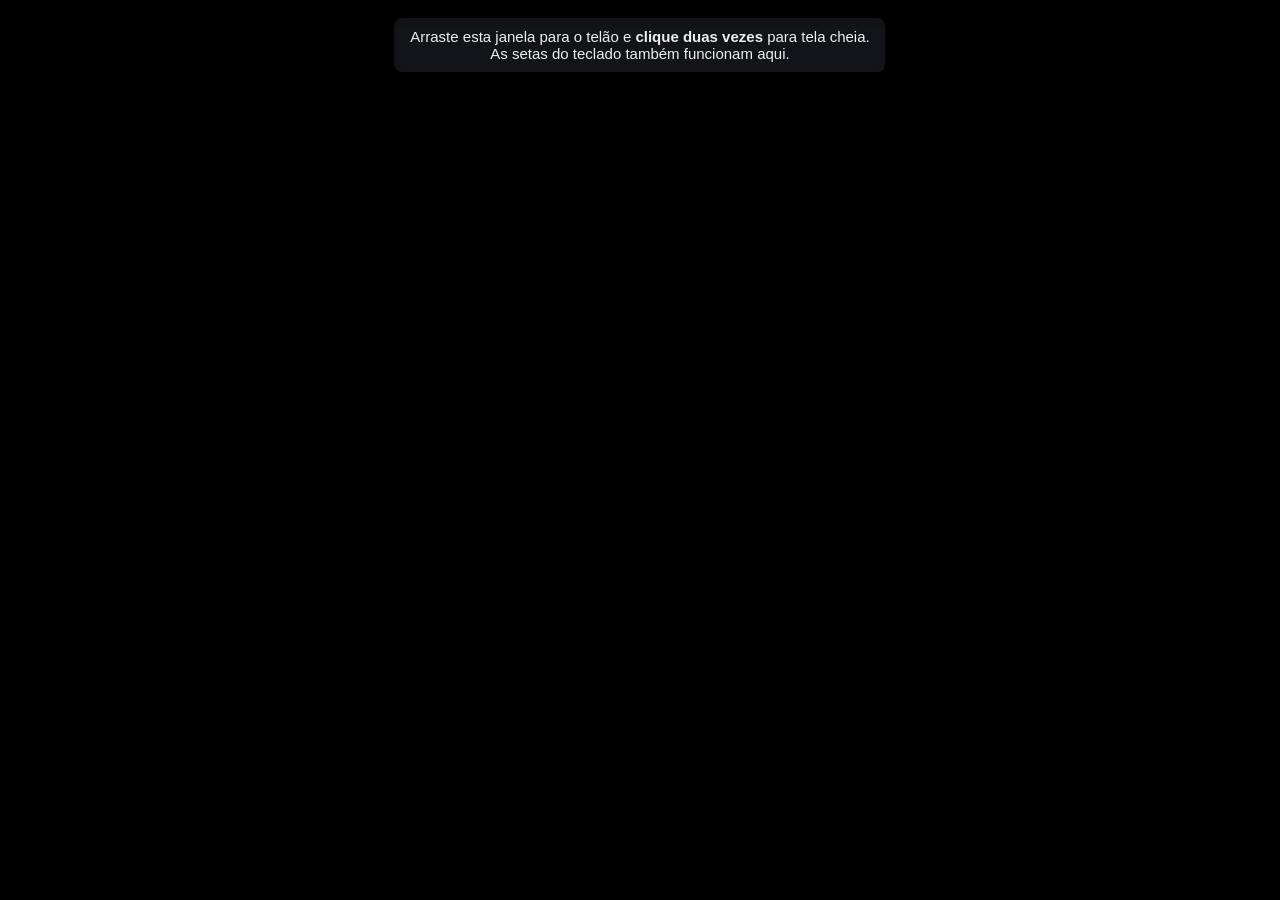
<file: lumen/projecao.html>
<!doctype html>
<html lang="pt-BR">
<head>
<meta charset="utf-8">
<title>MiguelAngelus — Projeção</title>
<link rel="icon" type="image/svg+xml" href="img/icone.svg">
<style>
  html, body { margin: 0; height: 100%; overflow: hidden; background: #000; }
  body { cursor: none; font-family: "Segoe UI", Arial, sans-serif; }
  body.preview, body.mostra-cursor { cursor: default; }
  #fundo { position: fixed; inset: 0; background: #000 center / cover no-repeat; }
  .canto { position: fixed; width: auto; max-width: 38vw; object-fit: contain; pointer-events: none; display: none; }
  .canto.on { display: block; }
  #canto-se { top: 2.5vh; left: 1.8vw; }
  #canto-sd { top: 2.5vh; right: 1.8vw; }
  #canto-ie { bottom: 0; left: 1vw; object-position: left bottom; }
  #canto-id { bottom: 0; right: 1vw; object-position: right bottom; }
  /* Terço (1.6.15): imagens nos cantos de baixo (no lugar das da comunidade) — o texto desvia delas como das outras */
  #terco-ie { bottom: 1.5vh; left: 1.5vw; height: 34vh; max-width: 22vw; object-position: left bottom; }
  #terco-id { bottom: 1.5vh; right: 1.5vw; height: 36vh; max-width: 22vw; object-position: right bottom; }
  body.terco #canto-ie, body.terco #canto-id { display: none !important; }
  /* (1.9.9) slides de evento e de campanha: a arte já vem pronta, sem as imagens dos cantos por cima */
  body.sem-cantos .canto { display: none !important; }
  body.terco #texto .contas { display: none; }     /* a dezena já aparece no desenho do terço */
  #area { position: fixed; inset: 5vh 5vw 12vh; display: flex; align-items: center; justify-content: center; }
  /* Slide com imagem (item "Imagem + texto") */
  /* Câmera ao vivo (NDI Webcam / webcam): tela cheia; as imagens dos cantos continuam por cima */
  #cam { position: fixed; inset: 0; width: 100%; height: 100%; object-fit: cover; background: #000; display: none; }
  body.camera #cam { display: block; }
  /* (1.7.6) transição suave: a câmera e o vídeo aparecem e somem devagar (Ajustes → Aparência do telão → Transição) */
  body.camera #cam, #video.on { animation: aparecer var(--trans, .14s) ease both; }
  #cam.saindo, #video.saindo { animation: none; opacity: 0; transition: opacity var(--trans, .14s) ease; }
  @keyframes aparecer { from { opacity: 0; } }
  /* com a câmera no ar, as imagens dos cantos de baixo (padroeiro, logos) saem para não cobrir a imagem; as de cima ficam */
  body.camera #canto-ie, body.camera #canto-id { display: none; }
  body.camera.sem-letra #area, body.camera.sem-letra #rodape { visibility: hidden; }
  /* "Letra por cima": o slide vira uma faixa na parte de baixo, sobre a câmera */
  body.camera.com-letra #area { inset: auto 0 3vh 0; height: 27vh; padding: 1.2vh 5vw; background: rgba(0, 0, 0, .55); box-sizing: border-box; }
  body.camera.com-letra #area:has(#texto:empty) { background: transparent; }
  /* (1.9.17) a faixa da letra por cima da câmera é sempre escura: nos temas claros (letra preta) o texto sumia */
  body.camera.com-letra #texto { color: #fff !important; text-shadow: 0 .2vh .5vh rgba(0, 0, 0, .9); }
  body.camera.com-letra #texto .resp, body.camera.com-letra #texto .quem.povo { color: var(--cor-resp-faixa, inherit); }
  body.camera.com-letra #rodape { display: none; }
  #imgSlide { position: fixed; display: none; object-fit: contain; transition: opacity var(--trans, .14s) ease; }
  #veu { position: fixed; inset: 0; display: none; background: #000; pointer-events: none; }
  body.lay-esquerda #imgSlide, body.lay-direita #imgSlide { display: block; top: 5vh; bottom: 12vh; width: 44vw; height: 83vh; }
  body.lay-esquerda #imgSlide { left: 4vw; }
  body.lay-esquerda #area { left: 51vw; right: 4vw; }
  body.lay-direita #imgSlide { right: 4vw; }
  body.lay-direita #area { left: 4vw; right: 51vw; }
  body.lay-acima #imgSlide { display: block; top: 4vh; left: 5vw; width: 90vw; height: 52vh; }
  body.lay-acima #area { top: 58vh; }
  body.lay-fundo #imgSlide, body.lay-so #imgSlide { display: block; inset: 0; width: 100%; height: 100%; }
  body.lay-fundo #imgSlide { object-fit: cover; }
  body.lay-fundo #veu { display: block; }
  body.lay-so #area, body.lay-so #rodape { display: none; }
  /* "Capa do folheto" (slide de abertura): fundo branco, ilustração à direita, título vermelho e linha azul em letra serifada */
  #papel { position: fixed; inset: 0; background: #fff; display: none; }
  body.lay-capa #papel { display: block; }
  body.lay-capa #imgSlide { display: block; top: 4vh; right: 3vw; width: 47vw; height: 92vh; }
  body.lay-capa #area { left: 4vw; right: 52vw; top: 8vh; bottom: 8vh; }
  body.lay-capa #rodape { display: none; }
  body.lay-capa #texto { color: #1a1a1a; font-family: Georgia, "Times New Roman", serif; line-height: 1.15;
    text-align: center !important; text-align-last: center !important; text-shadow: none !important; -webkit-text-stroke: 0 !important; }
  #texto .capa-ed { display: block; font-size: .36em; color: #222; margin-bottom: .9em; font-family: "Segoe UI", Arial, sans-serif; }
  #texto .capa-tit { display: block; color: #c4161c; font-weight: 600; }
  #texto .capa-sub { display: block; color: #1d4f9c; font-size: .56em; margin-top: .6em; }
  /* Pix da paróquia POR CIMA do que está passando (como a câmera): cartão branco com a faixa do CNPJ em cima e o
     QR code embaixo. Sem câmera: o cartão ocupa o alto e os slides continuam, menores, na faixa de baixo.
     Com câmera: o cartão fica menor no alto (o QR code continua grande o bastante para o celular ler). */
  :root { --pix-cartao: 64vh; --pix-qr-cam: 36vh; --pix-faixa-cam: 11vh; }   /* tamanhos: Ajustes → 💠 Pix */
  #pixCaixa { position: fixed; left: 50%; transform: translateX(-50%); top: 2.5vh; height: var(--pix-cartao); z-index: 4; display: none;
    flex-direction: column; align-items: center; gap: 1.2vh; padding: 1.4vh 1.4vh 1.8vh; background: #fff; border-radius: 1.6vh;
    box-shadow: 0 .6vh 2.4vh rgba(0,0,0,.45); box-sizing: border-box; }
  body.pix-on #pixCaixa { display: flex; }
  /* 🌐 "Acompanhe no celular": cartão no canto de baixo, por cima de tudo (o slide continua) */
  #qrAoVivo { position: fixed; right: 2vw; bottom: 3vh; z-index: 6; display: none; align-items: center; gap: 1.4vw; padding: 1.2vh 1.4vw 1.2vh 1.2vh;
    background: #fff; color: #111; border-radius: 1.6vh; box-shadow: 0 .8vh 3vh rgba(0,0,0,.45); font-family: "Segoe UI", sans-serif; }
  #qrAoVivo.on { display: flex; }
  #qrAoVivo img { width: 19vh; height: 19vh; image-rendering: pixelated; display: block; }
  #qrAoVivo .av-t { font-size: 2.6vh; font-weight: 700; line-height: 1.25; }
  #qrAoVivo .av-l { font-size: 2vh; color: #444; margin-top: .6vh; }
  #qrAoVivo .av-c { font: 700 3.6vh Consolas, monospace; letter-spacing: .18em; color: #0f2347; margin-top: .4vh; }
  #pixCaixa .pix-faixa { height: calc(var(--pix-cartao) * .16); max-width: 80vw; object-fit: contain; flex: none; }
  #pixCaixa .pix-qr { flex: 1 1 auto; min-height: 0; aspect-ratio: 1; object-fit: contain; image-rendering: pixelated; }
  body.pix-on:not(.camera) #imgSlide, body.pix-on:not(.camera) #rodape { display: none !important; }
  /* com a câmera: faixa no canto superior esquerdo, QR code no canto superior direito; sem as imagens dos cantos */
  body.pix-on.camera .canto { display: none !important; }
  body.pix-on.camera #pixCaixa { left: 2vw; right: 2vw; top: 2.5vh; transform: none; height: auto; padding: 0; gap: 2vw;
    flex-direction: row; justify-content: space-between; align-items: flex-start; background: transparent; box-shadow: none; }
  body.pix-on.camera #pixCaixa img { background: #fff; border-radius: 1.2vh; box-shadow: 0 .6vh 2.4vh rgba(0,0,0,.45); box-sizing: border-box; }
  body.pix-on.camera #pixCaixa .pix-faixa { height: var(--pix-faixa-cam); max-width: 62vw; padding: .8vh; }
  body.pix-on.camera #pixCaixa .pix-qr { flex: none; height: var(--pix-qr-cam); width: var(--pix-qr-cam); padding: 1.2vh; }
  #texto { max-width: 100%; line-height: 1.22; color: #fff; text-align: center; transition: opacity var(--trans, .14s) ease; overflow-wrap: break-word; }
  #texto sup { font-size: .5em; opacity: .75; margin-right: .15em; vertical-align: .6em; }
  #texto .resp { font-weight: 700; color: var(--cor-resp, inherit); }
  #texto .quem.povo { color: var(--cor-resp, var(--cor-quem, #ff5a4f)); }
  #texto .entre { display: block; height: .45em; }
  #texto .quem { font-weight: 700; color: var(--cor-quem, #ff5a4f); }
  #texto .cruz { color: var(--cor-cruz, #c8102e); font-weight: 400; font-family: "Segoe UI Symbol", "Segoe UI", sans-serif; }
  #texto .cruz.latina svg { height: .8em; width: auto; vertical-align: -.04em; filter: var(--sombra-cruz, none); }
  #texto .vn { color: var(--cor-quem, #ff5a4f); font-weight: 700; margin-right: .12em; }
  #texto .tit-sec { display: block; color: var(--cor-secao, #5aa9ff); font-weight: 700; font-size: .62em; margin-bottom: .35em;
    text-align: center; text-align-last: center; }
  font.m-vermelho { color: #c8102e; } font.m-dourado { color: #f2c14e; } font.m-azul { color: #5aa9ff; } font.m-verde { color: #5cc46a; }
  font.m-roxo { color: #b57cf0; } font.m-branco { color: #fff; } font.m-preto { color: #111; }
  big.m-g { font-size: 1.3em; } small.m-pq { font-size: .75em; }
  /* título: um bloco centralizado (o justificado do telão não espalha as palavras dele) */
  big.m-gg { font-size: 1.7em; line-height: 1.1; display: inline-block; max-width: 100%; text-align: center; text-align-last: center; }
  /* Terço: a dezena de contas embaixo da Ave-Maria; a da vez acesa, as já rezadas cheias, as que faltam vazias */
  #texto .contas { display: flex; justify-content: center; align-items: center; gap: .42em; margin-top: .55em; font-size: .62em; }
  #texto .conta { width: .9em; height: .9em; border-radius: 50%; border: .12em solid currentColor; opacity: .45; box-sizing: border-box; flex: none; }
  #texto .conta.feita { background: currentColor; opacity: .7; }
  #texto .conta.agora { width: 1.35em; height: 1.35em; border: 0; opacity: 1; background: var(--cor-quem, #ff5a4f);
    box-shadow: 0 0 .5em var(--cor-quem, #ff5a4f); }
  #rodape { position: fixed; left: 5vw; right: 5vw; bottom: 3.5vh; text-align: center; font-size: 3.3vh; color: #fff; opacity: .8; white-space: nowrap; overflow: hidden; text-overflow: ellipsis; transition: opacity var(--trans, .14s) ease; }
  #video { position: fixed; inset: 0; width: 100%; height: 100%; object-fit: contain; background: #000; display: none; }
  #video.on { display: block; }
  #aviso-som { position: fixed; bottom: 2vh; left: 50%; transform: translateX(-50%); background: rgba(160,30,30,.92); color: #fff; font: 15px "Segoe UI", sans-serif; padding: 8px 14px; border-radius: 8px; display: none; z-index: 6; }
  #preto { position: fixed; inset: 0; background: #000; opacity: 0; transition: opacity .25s ease; pointer-events: none; z-index: 6; }
  #preto.on { opacity: 1; }
  #dica { position: fixed; top: 2vh; left: 50%; transform: translateX(-50%); background: rgba(20,22,26,.92); color: #eee; font: 15px "Segoe UI", sans-serif; padding: 10px 16px; border-radius: 8px; transition: opacity .6s; z-index: 5; text-align: center; }
  #dica.fora { opacity: 0; pointer-events: none; }
  body.preview #dica { display: none; }
  /* Aviso na tela: faixa por cima de tudo (letra, vídeo e até a tela preta) */
  #aviso { position: fixed; left: 0; right: 0; top: 0; z-index: 8; display: flex; align-items: center; justify-content: center; gap: 1.6vw;
    padding: 2.2vh 4vw; background: rgba(176, 28, 28, .95); color: #fff; font-family: "Segoe UI", Arial, sans-serif; font-weight: 700;
    font-size: 5.2vh; line-height: 1.2; text-align: center; box-shadow: 0 .6vh 2.5vh rgba(0,0,0,.6);
    transform: translateY(-110%); transition: transform .35s ease; }
  #aviso.baixo { top: auto; bottom: 0; transform: translateY(110%); box-shadow: 0 -.6vh 2.5vh rgba(0,0,0,.6); }
  #aviso.on { transform: none; }
  #aviso .ic { font-size: 1.25em; }
  /* Tela de Avisos paroquiais (item "Avisos"): título numa faixa colorida e cada aviso num cartão */
  .canto { z-index: 2; }
  #avisosTela { position: fixed; inset: 0; z-index: 1; display: none; flex-direction: column; align-items: center;
    gap: 3.5vh; padding: 4.5vh 5vw 6vh; box-sizing: border-box; transition: opacity var(--trans, .14s) ease; }
  body.avisos-on #avisosTela { display: flex; }
  body.avisos-on #area, body.avisos-on #rodape, body.avisos-on #imgSlide, body.avisos-on #papel { display: none !important; }
  body.camera.avisos-on #avisosTela.sem-fundo { background: rgba(0, 0, 0, .6) !important; }
  .avt-cab { display: flex; align-items: center; gap: .45em; max-width: 100%; padding: .28em 1.1em; border-radius: 999px; flex: none;
    background: var(--avt-cor); color: var(--avt-cor-txt); font-weight: 800; font-size: 8.5vh; line-height: 1.1; letter-spacing: .05em;
    text-transform: uppercase; box-shadow: 0 .8vh 2.6vh rgba(0,0,0,.4); animation: avtEntra .5s ease both; white-space: nowrap; }
  .avt-cab .avt-ic { font-size: 1.05em; }
  .avt-lista { flex: 1 1 auto; min-height: 0; width: 100%; display: flex; flex-direction: column; justify-content: center; gap: .55em;
    font-size: 6vh; line-height: 1.22; }
  .avt-item { position: relative; padding: .45em .8em .45em 1.1em; border-radius: .35em; text-align: left; overflow-wrap: break-word;
    background: color-mix(in srgb, currentColor 10%, transparent); border-left: .32em solid var(--avt-cor); animation: avtEntra .5s ease both; }
  .avt-item:nth-child(2) { animation-delay: .08s; } .avt-item:nth-child(3) { animation-delay: .16s; } .avt-item:nth-child(n+4) { animation-delay: .24s; }
  .avt-pag { position: absolute; right: 2.5vw; bottom: 2vh; font-size: 2.6vh; opacity: .65; }
  @keyframes avtEntra { from { opacity: 0; transform: translateY(1.2vh); } }
  body.preview .avt-cab, body.preview .avt-item { animation: none; }
  #aviso.pisca { animation: pisca .55s ease-in-out 4; }
  /* miniatura (Ajustes / Apresentação): limite das margens pontilhado; área do texto tracejada */
  #limites { position: fixed; z-index: 9; border: 1px dotted rgba(242,193,78,.9); pointer-events: none; box-sizing: border-box; }
  body.mini #area { outline: 2px dashed #f2c14e; outline-offset: -1px; }
  .ct-caixa { position: fixed; z-index: 9; border: 2px dashed rgba(90,169,255,.95); pointer-events: none; box-sizing: border-box; }
  body.mini #rodape { opacity: .55; }
  body.fundo-proprio #texto, body.fundo-proprio #rodape { color: #fff !important; text-shadow: 0 .25vh .9vh rgba(0,0,0,.95), 0 0 .3vh rgba(0,0,0,.8) !important; }
  body.mudo #area, body.mudo #rodape, body.mudo #imgSlide, body.mudo #veu, body.mudo #papel, body.mudo #avisosTela { visibility: hidden !important; }
  @keyframes pisca { 50% { background: rgba(255, 196, 0, .97); color: #1a1000; } }
</style>
</head>
<body>
<div id="fundo"></div>
<div id="papel"></div>
<video id="cam" autoplay muted playsinline></video>
<img id="canto-se" class="canto" alt="">
<img id="canto-sd" class="canto" alt="">
<img id="canto-ie" class="canto" alt="">
<img id="canto-id" class="canto" alt="">
<!-- terço (1.6.15): Nossa Senhora à esquerda e o terço que se preenche à direita, no lugar das imagens de baixo -->
<img id="terco-ie" class="canto" alt="">
<img id="terco-id" class="canto" alt="">
<img id="imgSlide" alt="">
<div id="veu"></div>
<div id="avisosTela"></div>
<div id="pixCaixa"></div>
<div id="qrAoVivo"></div>
<div id="area"><div id="texto"></div></div>
<div id="rodape"></div>
<video id="video" playsinline preload="auto"></video>
<div id="aviso-som">O navegador bloqueou o som: clique uma vez nesta janela.</div>
<div id="preto"></div>
<div id="aviso"><span class="ic"></span><span class="txt"></span></div>
<div id="dica">Arraste esta janela para o telão e <b>clique duas vezes</b> para tela cheia.<br>As setas do teclado também funcionam aqui.</div>

<script src="js/tercodesenho.js"></script>
<script>
'use strict';
const PREVIEW = new URLSearchParams(location.search).has('preview');
// Miniatura do telão nos Ajustes ('margens') e no editor de Apresentação ('layout'): o mesmo cálculo do telão, com o
// limite das margens (pontilhado) e a área que o texto ocupou de fato (tracejado) por cima
const MINI = new URLSearchParams(location.search).get('mini') || '';
// (1.7.2) 'edicao': prévia das janelas de editar — igual ao telão, sem as linhas-guia das margens
const GUIAS = !!MINI && MINI !== 'edicao' && MINI !== 'medir';
const alvo = PREVIEW ? window.parent : window.opener;
const $ = id => document.getElementById(id);
const esc = s => String(s ?? '').replace(/[&<>"']/g, c => ({ '&': '&amp;', '<': '&lt;', '>': '&gt;', '"': '&quot;', "'": '&#39;' }[c]));
if (PREVIEW) document.body.classList.add('preview');
if (GUIAS) {
  document.body.classList.add('mini');
  const lim = document.createElement('div'); lim.id = 'limites'; document.body.appendChild(lim);
}
// No aplicativo, o programa já põe esta janela no telão (a dica de arrastar só aparece se houver um monitor só)
if (window.chrome && window.chrome.webview) $('dica').innerHTML = 'Só há um monitor ligado: esta janela abriu aqui.<br>Ligue o telão e abra a projeção de novo, ou <b>clique duas vezes</b> para tela cheia.';

let cfg = {}, slide = null, chaveAtual = '', timer = 0;

// Capa do folheto: 1ª linha = título (vermelho); as outras em azul; a linha da edição ("Ano A – nº 48 – …" ou só a data) vai em cima, pequena
function htmlCapa(s) {
  const ehEdicao = l => /^Ano [ABC]\b|\b\d{1,2} de [a-zç]+ de \d{4}$/i.test(l);
  const linhas = String(s.texto || '').split('\n').map(l => l.trim()).filter(Boolean);
  const ed = linhas.filter(ehEdicao), resto = linhas.filter(l => !ehEdicao(l));
  return (ed.length ? `<span class="capa-ed">${acabamento(esc(ed.join(' · ')))}</span>` : '') +
    (resto[0] ? `<span class="capa-tit">${acabamento(esc(resto[0]))}</span>` : '') +
    resto.slice(1).map(l => `<span class="capa-sub">${acabamento(esc(l))}</span>`).join('');
}

// Pix por cima (mensagem 'pix'): só imagens guardadas no programa (data:image/…)
function pix(m) {
  const ok = u => /^data:image\//.test(u || '');
  const on = !!m.on && ok(m.qr);
  document.body.classList.toggle('pix-on', on);
  $('pixCaixa').innerHTML = on ? (ok(m.faixa) ? `<img class="pix-faixa" src="${m.faixa}" alt="Chave Pix">` : '') +
    `<img class="pix-qr" src="${m.qr}" alt="QR code do Pix">` : '';
  desenharImagem(); ajustar();
}

// (1.9.17) luminância (0 = preto, 1 = branco) de uma cor #rrggbb, e a cor escurecida (f = quanto fica da cor)
function luz(hex) {
  const m = /^#?([0-9a-f]{6})$/i.exec(String(hex || '').trim());
  if (!m) return 0;
  const n = parseInt(m[1], 16), c = [n >> 16, (n >> 8) & 255, n & 255].map(v => { v /= 255; return v <= .03928 ? v / 12.92 : ((v + .055) / 1.055) ** 2.4; });
  return .2126 * c[0] + .7152 * c[1] + .0722 * c[2];
}
function escurecer(hex, f) {
  const n = parseInt(String(hex).replace('#', ''), 16);
  return '#' + [n >> 16, (n >> 8) & 255, n & 255].map(v => Math.round(v * f).toString(16).padStart(2, '0')).join('');
}

function htmlSlide(s) {
  if (s.img && s.layout === 'capa') return htmlCapa(s);
  if (s.versos) {
    return acabamento(s.versos.map(v => (cfg.numerarVersos !== false ? `<sup>${esc(v.n)}</sup>` : '') + esc(v.t)).join(' '));
  }
  // A partir da linha que começa com "—" (resposta do povo), o resto do slide fica em negrito.
  // Letra de quem fala no começo da linha (P., T., L., C., D. — vem do folheto): colorida; T. = povo (negrito), as outras não.
  let povo = false;
  const trocas = [];                       // linhas em que a fala muda (padre → povo ou povo → padre)
  const linhas = esc(s.texto).split('\n').map((l, i) => {
    const num = i === 0 && s.numerado ? /^\s*(\d+)\.\s+/.exec(l) : null;     // nº da prece / estrofe do salmo
    if (num) return (cfg.mostrarRotulos === false ? '' : `<span class="quem">${num[1]}.</span> `) + l.slice(num[0].length);
    const m = /^\s*([PTLCD])\.\s+/.exec(l);
    const antes = povo;
    let quem = '';
    if (m) {
      povo = m[1] === 'T';
      if (cfg.mostrarRotulos !== false) quem = `<span class="quem${povo ? ' povo' : ''}">${m[1]}.</span> `;
      l = l.slice(m[0].length);
    } else if (/^\s*(—|R\.)/.test(l)) povo = true;
    if (i > 0 && povo !== antes) trocas[i] = true;
    return quem + (povo ? `<span class="resp">${l}</span>` : l);
  });
  // Espaço entre as falas: um respiro antes e depois da resposta do povo
  const separar = cfg.espacoResposta !== false;
  const html = acabamento(linhas.map((l, i) => i === 0 ? l : (separar && trocas[i] ? '<span class="entre"></span>' : '<br>') + l).join(''));
  const contas = s.contas ? `<span class="contas">${Array.from({ length: +s.contas.total || 0 }, (_, k) =>
    `<span class="conta ${k + 1 < s.contas.atual ? 'feita' : k + 1 === +s.contas.atual ? 'agora' : ''}"></span>`).join('')}</span>` : '';
  // (1.7.6) nome da parte em cima do 1º slide dela, colorido como no folheto ("6. Primeira Leitura")
  const tit = s.secaoTit ? `<span class="tit-sec">${acabamento(esc(s.secaoTit))}</span>` : '';
  return tit + (s.refrao ? `<span class="resp">${html}</span>` : html) + contas;
}

// Negrito/itálico/sublinhado digitados como <b> <i> <u> (botões N I S na edição) e referências bíblicas sem quebrar:
// "(Fl 4,6-9)" fica sempre inteira na mesma linha (espaço e hífen que não quebram).
// Cor e tamanho (barrinha de formatação): <vermelho>…</vermelho> vira <font class="m-vermelho">, <g>/<gg> vira <big>, <pq> <small>
// (1.8.0) Desenho da cruz: 'missal' = ✠ (letra); 'latina' = cruz latina fina, como a dos folhetos (desenhada, para
// sair igual em qualquer fonte e nunca virar emoji). O texto continua com ✠; só o desenho no telão muda.
let estiloCruz = 'latina';
const CRUZ_LATINA = '<span class="cruz latina"><svg viewBox="0 0 10 16" aria-hidden="true"><path d="M4.1 0h1.8v4.3h4.1v1.8H5.9V16H4.1V6.1H0V4.3h4.1z" fill="currentColor"/></svg></span>';
function acabamento(html) {
  return html
    .replace(/&lt;(\/?)(b|i|u)&gt;/gi, '<$1$2>')
    .replace(/&lt;(vermelho|dourado|azul|verde|roxo|branco|preto)&gt;/gi, (_, c) => `<font class="m-${c.toLowerCase()}">`)
    .replace(/&lt;\/(vermelho|dourado|azul|verde|roxo|branco|preto)&gt;/gi, '</font>')
    .replace(/&lt;(gg|g)&gt;/gi, (_, t) => `<big class="m-${t.toLowerCase()}">`).replace(/&lt;\/(gg|g)&gt;/gi, '</big>')
    .replace(/&lt;pq&gt;/gi, '<small class="m-pq">').replace(/&lt;\/pq&gt;/gi, '</small>')
    // (1.7.8) a cruz ✠ do Missal na cor escolhida e o nº do versículo (sobrescrito) colorido, como no folheto
    .replace(/✠/g, () => estiloCruz === 'latina' ? CRUZ_LATINA : '<span class="cruz">✠</span>')
    // (1.8.0) o nº fica perto da palavra seguinte, como no folheto: o espaço depois dele sai (fica só uma folga pequena
    // na margem do .vn, que não estica no texto justificado) e o "word joiner" não deixa a linha quebrar entre os dois
    .replace(/([⁰¹²³⁴⁵⁶⁷⁸⁹]+[ᵃᵇᶜᵈᵉ]?)[   ]?/g, (_, n) => `<span class="vn">${n}</span>&#8288;`)
    .replace(/\(([^()<>]{0,40}\d[^()<>]{0,40})\)/g, (_, r) => '(' + r.replace(/ /g, ' ').replace(/-/g, '‑') + ')');
}

// Com limite de linhas: a letra é calculada para caber exatamente N linhas de ~C caracteres.
// Sem limite: começa no tamanho máximo e diminui até o texto caber.
// Tamanho de partida da letra para uma área de texto (com limite de linhas: N linhas na altura). Texto sozinho numa área
// estreitada pelos cantos: a letra diminui na mesma proporção da largura perdida (senão sobram poucas palavras por linha e
// o justificado abre buracos); na largura normal, nada muda.
function tamanhoLetra(larg, alt, soTexto) {
  // (1.7.0) slides automáticos: começa grande (16% da altura) e o ajuste diminui até o texto ocupar a área das margens
  if (cfg.slideAuto) return window.innerHeight * 0.16;
  // slide "largo" (Ave-Maria do terço, 1.6.15): letra para ~6 linhas na altura da área, podendo passar do tamanho máximo
  if (slide?.largo) return Math.min(alt / (6 * 1.22), window.innerHeight * 0.13);
  const maxPx = (+cfg.fonteMax || 9) * window.innerHeight / 100;
  if (!cfg.quebraAuto) return maxPx;
  const L = +cfg.linhasPorSlide || 4;
  let f = Math.min(maxPx, alt / (L * 1.22));
  // área estreitada pelas imagens dos cantos: a letra diminui na proporção. A comparação é com a largura das MARGENS
  // (Ajustes → Tamanho dos slides), não com a tela: margem maior não encolhe a letra à toa (1.6.5)
  if (soTexto) { const u = areaUtil(); f = Math.min(f, maxPx * larg / (window.innerWidth * (u[2] - u[0]))); }
  return f;
}

// ---------- Texto que contorna as imagens dos cantos (1.6.6) ----------
// Cada imagem dos cantos que encosta na área das margens vira um quadrado (com folga); o texto ocupa a área inteira e
// as linhas contornam os quadrados (shape-outside): as de cima ficam entre o brasão e a PASCOM, as do meio usam a largura
// toda, as de baixo desviam só do padroeiro. Liga/desliga em Ajustes → Tamanho dos slides.
let contorno = null, htmlAtual = '';
const usaContorno = () => !!contorno && !slide?.img && !slide?.avisos && !document.body.classList.contains('camera') &&
  !document.body.classList.contains('pix-on');

function htmlFlutuantes(Ww, Hh) {
  const esq = contorno.caixas.filter(c => c.lado === 'e'), dir = contorno.caixas.filter(c => c.lado === 'd');
  const px = v => Math.max(0, Math.round(v)) + 'px';
  let h = '';
  if (esq.length) {
    const tl = esq.find(c => c.alto), bl = esq.find(c => !c.alto);
    const w = Math.max(...esq.map(c => c.r));
    const p = ['0 0'];
    if (tl) p.push(`${px(tl.r)} 0`, `${px(tl.r)} ${px(tl.b)}`, `0 ${px(tl.b)}`);
    if (bl) p.push(`0 ${px(bl.t)}`, `${px(bl.r)} ${px(bl.t)}`, `${px(bl.r)} ${px(Hh)}`);
    p.push(`0 ${px(Hh)}`);
    h += `<span class="ct-f" style="float:left;width:${px(w)};height:${px(Hh)};shape-outside:polygon(${p.join(',')})"></span>`;
  }
  if (dir.length) {
    const tr = dir.find(c => c.alto), br = dir.find(c => !c.alto);
    const w = Math.max(...dir.map(c => Ww - c.l)), x0 = Ww - w;
    const p = [`${px(w)} 0`];
    if (tr) p.push(`${px(tr.l - x0)} 0`, `${px(tr.l - x0)} ${px(tr.b)}`, `${px(w)} ${px(tr.b)}`);
    if (br) p.push(`${px(w)} ${px(br.t)}`, `${px(br.l - x0)} ${px(br.t)}`, `${px(br.l - x0)} ${px(Hh)}`);
    p.push(`${px(w)} ${px(Hh)}`);
    h += `<span class="ct-f" style="float:right;width:${px(w)};height:${px(Hh)};shape-outside:polygon(${p.join(',')})"></span>`;
  }
  return h;
}

function ajustarContorno() {
  const texto = $('texto'), area = $('area');
  const Ww = area.clientWidth, Hh = area.clientHeight;
  area.style.alignItems = 'flex-start';
  Object.assign(texto.style, { maxWidth: '100%', width: '100%' });
  texto.innerHTML = htmlFlutuantes(Ww, Hh) + '<span class="ct-esp" style="display:block;height:0"></span>' + htmlAtual + '<span class="ct-fim"></span>';
  const esp = texto.querySelector('.ct-esp'), fim = texto.querySelector('.ct-fim');
  const topoArea = () => area.getBoundingClientRect().top;
  const fundoTexto = () => fim.getBoundingClientRect().bottom - topoArea();
  let f = tamanhoLetra(Ww, Hh, false);
  const passo = Math.max(-6, Math.min(6, +(slide?.escala || 0)));
  if (passo) f *= Math.pow(1.1, passo);
  texto.style.fontSize = f + 'px';
  while ((fundoTexto() > Hh || texto.scrollWidth > Ww + 1) && f > 4) { f *= 0.96; texto.style.fontSize = f + 'px'; }
  // centraliza na altura: espaço em cima = metade do que sobra (o contorno pode mudar ao descer: confere de novo)
  let e = Math.max(0, (Hh - fundoTexto()) / 2);
  for (let k = 0; k < 8; k++) {
    esp.style.height = e + 'px';
    const sobra = fundoTexto() - Hh;
    if (sobra <= 0 || e <= 0) break;
    e = Math.max(0, e - sobra - 1);
  }
  if (fundoTexto() > Hh) esp.style.height = '0px';
}

// (1.7.0) Slides automáticos: o espaço entre as palavras. Com bastante palavra por linha, justifica (as duas margens retas,
// ocupando a largura toda, em texto corrido como as leituras); com menos de 8 palavras por linha, centraliza
function espacoAuto() {
  const t = $('texto');
  if (!cfg.slideAuto) return;
  t.style.textAlign = 'justify'; t.style.textAlignLast = 'center';
  const f = parseFloat(t.style.fontSize) || 16, lh = parseFloat(getComputedStyle(t).lineHeight) || f * 1.25;
  const linhas = Math.max(1, Math.round(t.scrollHeight / lh));
  const palavras = (t.innerText || '').split(/\s+/).filter(Boolean).length;
  if (palavras / linhas < 8) t.style.textAlign = 'center';      // poucas palavras por linha: justificar abriria buracos
}

function ajustar() {  const texto = $('texto'), area = $('area');
  if (usaContorno()) { ajustarContorno(); espacoAuto(); ajustarAvisos(); return; }
  // sem contorno: desfaz o que o modo contorno mudou
  if (texto.querySelector('.ct-f, .ct-esp')) texto.innerHTML = htmlAtual;
  area.style.alignItems = ''; texto.style.width = '';
  let f = (+cfg.fonteMax || 9) * window.innerHeight / 100;
  if (cfg.quebraAuto && !cfg.slideAuto) {
    const C = +cfg.caracteresPorLinha || 40;
    f = tamanhoLetra(area.clientWidth, area.clientHeight, !slide?.img || slide.layout === 'fundo' || document.body.classList.contains('camera'));
    texto.style.maxWidth = slide?.largo ? '100%' : `min(100%, ${(C * 0.55).toFixed(1)}em)`;   // largo: a área inteira
  } else {
    texto.style.maxWidth = '100%';
    if (cfg.slideAuto) f = tamanhoLetra(area.clientWidth, area.clientHeight, true);
  }
  // A+ / A− deste slide (ideia do Hermínio): 10% por passo; maior que a área não fica (o laço abaixo diminui até caber)
  const passo = Math.max(-6, Math.min(6, +(slide?.escala || 0)));
  if (passo) f *= Math.pow(1.1, passo);
  texto.style.fontSize = f + 'px';
  while ((texto.scrollHeight > area.clientHeight || texto.scrollWidth > area.clientWidth) && f > 4) {
    f *= 0.96;
    texto.style.fontSize = f + 'px';
  }
  espacoAuto();
  ajustarAvisos();
}

const LAYOUTS = ['esquerda', 'direita', 'acima', 'fundo', 'so', 'capa'];
function desenharImagem() {
  const lay = slide?.img ? slide.layout || 'esquerda' : '';
  for (const l of LAYOUTS) document.body.classList.toggle('lay-' + l, l === lay);
  const img = $('imgSlide');
  if (lay) { if (img.getAttribute('src') !== slide.img) img.src = slide.img; }
  else img.removeAttribute('src');
  $('veu').style.opacity = lay === 'fundo' ? (+slide.escurecer || 0) / 100 : 0;
  harmonizar(lay);
}

// Imagem + texto (abertura, homilia, apresentações): imagem um pouco menor e, junto com o texto, sem passar por cima
// das imagens dos cantos (brasão, PASCOM, padroeiro). Para cada canto que invade, corta o lado que perde menos espaço.
// Área útil do texto (Ajustes → Tamanho dos slides → margens, ideia do Hermínio): margem dos lados e de cima/baixo em % da tela.
// O padrão (5% e 5%) é a área de sempre; embaixo fica ainda a faixa do rodapé. Letra, linhas e caracteres seguem esta área.
function areaUtil() {
  const mx = Math.min(30, Math.max(0, +(cfg.margemLados ?? 5))) / 100, my = Math.min(30, Math.max(0, +(cfg.margemTopo ?? 5))) / 100;
  return [mx, my, 1 - mx, .93 - my];
}
const CAIXAS = {   // em fração da tela: [esquerda, topo, direita, base]
  esquerda: { img: [.04, .05, .48, .88], area: [.51, .05, .96, .88] },
  direita: { img: [.52, .05, .96, .88], area: [.04, .05, .49, .88] },
  acima: { img: [.05, .04, .95, .56], area: [.05, .58, .95, .88] },
  capa: { img: [.50, .04, .97, .96], area: [.04, .08, .48, .92] },
};
// Miniatura: os quadrados de cada imagem (o que o texto contorna), tracejados
function desenharCaixasMini(base) {
  if (!GUIAS) return;
  document.querySelectorAll('.ct-caixa').forEach(e => e.remove());
  if (!contorno || !base) return;
  for (const c of contorno.caixas) {
    const d = document.createElement('div'); d.className = 'ct-caixa';
    Object.assign(d.style, { left: base[0] + c.l + 'px', top: base[1] + c.t + 'px', width: (c.r - c.l) + 'px', height: (c.b - c.t) + 'px' });
    document.body.appendChild(d);
  }
}

// (1.7.6) Onde a imagem do canto aparece de fato: sem a sobra do object-fit e sem a borda transparente do PNG (o padroeiro
// recortado com muita margem empurrava o texto para longe — ideia do Thiago). O recorte de cada imagem é medido uma vez.
const recortes = new Map();
function recorteOpaco(img) {
  const src = img.currentSrc || img.src;
  if (recortes.has(src)) return recortes.get(src);
  if (recortes.size > 40) recortes.clear();        // o terço muda de desenho a cada conta
  let r = [0, 0, 1, 1];
  try {
    const k = Math.min(1, 240 / Math.max(img.naturalWidth, img.naturalHeight));
    const w = Math.max(1, Math.round(img.naturalWidth * k)), h = Math.max(1, Math.round(img.naturalHeight * k));
    const c = document.createElement('canvas'); c.width = w; c.height = h;
    const g = c.getContext('2d', { willReadFrequently: true }); g.drawImage(img, 0, 0, w, h);
    const d = g.getImageData(0, 0, w, h).data;
    let x0 = w, y0 = h, x1 = -1, y1 = -1;
    for (let y = 0; y < h; y++) for (let x = 0; x < w; x++) if (d[(y * w + x) * 4 + 3] > 24) {
      if (x < x0) x0 = x; if (x > x1) x1 = x; if (y < y0) y0 = y; if (y > y1) y1 = y;
    }
    if (x1 >= 0) r = [x0 / w, y0 / h, (x1 + 1) / w, (y1 + 1) / h];
  } catch (_) {}                                   // imagem de outro endereço: fica a caixa inteira
  recortes.set(src, r);
  return r;
}
function rectVisivel(img) {
  const b = img.getBoundingClientRect(), nw = img.naturalWidth, nh = img.naturalHeight;
  if (!nw || !nh || !b.width || !b.height) return b;
  const k = Math.min(b.width / nw, b.height / nh), cw = nw * k, ch = nh * k;
  const pos = getComputedStyle(img).objectPosition.split(' ').map(v => /%$/.test(v) ? parseFloat(v) / 100 : null);
  const ox = b.left + (b.width - cw) * (pos[0] ?? .5), oy = b.top + (b.height - ch) * (pos[1] ?? .5);
  const [fx0, fy0, fx1, fy1] = recorteOpaco(img);
  const left = ox + cw * fx0, top = oy + ch * fy0, right = ox + cw * fx1, bottom = oy + ch * fy1;
  return { left, top, right, bottom, width: right - left, height: bottom - top };
}

// (1.7.6) Texto sempre centralizado: cada quadrado ganha o seu espelho do outro lado (na mesma altura), juntando com o
// que já houver naquele canto — as linhas encolhem igual dos dois lados e continuam no meio da tela
function centralizarCaixas(caixas, Wb) {
  for (const c of caixas.slice()) {
    const outro = c.lado === 'e' ? 'd' : 'e', l = Wb - c.r, r = Wb - c.l;
    const ja = caixas.find(x => x.lado === outro && x.alto === c.alto);
    if (ja) { ja.l = Math.min(ja.l, l); ja.r = Math.max(ja.r, r); ja.t = Math.min(ja.t, c.t); ja.b = Math.max(ja.b, c.b); }
    else caixas.push({ lado: outro, alto: c.alto, l, t: c.t, r, b: c.b });
  }
}

function harmonizar(lay) {
  const img = $('imgSlide'), area = $('area');
  contorno = null; desenharCaixasMini(null);
  const limpar = () => { for (const p of ['left', 'top', 'right', 'bottom', 'width', 'height']) { img.style[p] = ''; area.style[p] = ''; } };
  if (document.body.classList.contains('camera') || lay === 'so') return limpar();
  // Pix por cima (sem câmera): o cartão do Pix fica no alto e o texto desce para a faixa de baixo, menor
  const pixOn = document.body.classList.contains('pix-on');
  const topoTexto = (Math.min(80, Math.max(40, +cfg.pixCartao || 64)) + 5) / 100;     // logo abaixo do cartão do Pix
  const cx = pixOn ? { area: [.04, topoTexto, .96, .975] }
    : CAIXAS[lay] || { area: areaUtil() };     // texto comum (e imagem de fundo): também desvia dos cantos
  const W = innerWidth, H = innerHeight, folga = H * .02;
  const cantos = document.body.classList.contains('sem-cantos') ? []
    : [...document.querySelectorAll('.canto.on')].filter(c => c.naturalWidth).map(rectVisivel);
  const encaixar = (fr, encolher) => {
    let [l, t, r, b] = [fr[0] * W, fr[1] * H, fr[2] * W, fr[3] * H];
    if (encolher) { const dx = (r - l) * encolher, dy = (b - t) * encolher; l += dx; r -= dx; t += dy; b -= dy; }
    const area0 = (r - l) * (b - t);
    for (const c of cantos) {
      if (c.right <= l || c.left >= r || c.bottom <= t || c.top >= b) continue;          // não encosta
      const vert = c.top < H / 2 ? [l, c.bottom + folga, r, b] : [l, t, r, c.top - folga];
      const horz = c.left < W / 2 ? [c.right + folga, t, r, b] : [l, t, c.left - folga, b];
      const tam = q => Math.max(0, q[2] - q[0]) * Math.max(0, q[3] - q[1]);
      const melhor = tam(vert) >= tam(horz) ? vert : horz;
      if (tam(melhor) > area0 * .25) [l, t, r, b] = melhor;                              // nunca deixa sumir
    }
    return [l, t, r, b];
  };
  let al, at, ar, ab;
  if (cx.img) {
    const [il, it, ir, ib] = encaixar(cx.img, .05);
    Object.assign(img.style, { left: il + 'px', top: it + 'px', width: (ir - il) + 'px', height: (ib - it) + 'px', right: 'auto', bottom: 'auto' });
    [al, at, ar, ab] = encaixar(cx.area, 0);
  } else {
    // Texto sozinho: para os cantos de cima e os de baixo, desvia por cima/baixo OU pelos lados (margem igual dos dois lados,
    // para continuar centralizado). Fica a combinação que deixa a letra maior (ver ajustar).
    for (const p of ['left', 'top', 'right', 'bottom', 'width', 'height']) img.style[p] = '';
    const base = cx.area.map((v, i) => v * (i % 2 ? H : W));
    const bate = cantos.filter(c => !(c.right <= base[0] || c.left >= base[2] || c.bottom <= base[1] || c.top >= base[3]));
    // (1.6.6) modo contorno: a área é a das margens inteira e cada imagem vira um quadrado que o texto contorna
    if (cfg.contornarCantos !== false && !pixOn && !lay && bate.length) {
      contorno = { caixas: bate.map(c => ({
        lado: c.left + c.width / 2 < W / 2 ? 'e' : 'd', alto: c.top + c.height / 2 < H / 2,
        l: Math.max(0, c.left - folga - base[0]), t: Math.max(0, c.top - folga - base[1]),
        r: Math.min(base[2] - base[0], c.right + folga - base[0]), b: Math.min(base[3] - base[1], c.bottom + folga - base[1]) })) };
      if (cfg.centralizarCantos !== false) centralizarCaixas(contorno.caixas, base[2] - base[0]);
      Object.assign(area.style, { left: base[0] + 'px', top: base[1] + 'px', right: (W - base[2]) + 'px', bottom: (H - base[3]) + 'px' });
      desenharCaixasMini(base);
      if (MINI) { const u = areaUtil(), lim = $('limites'); if (lim) Object.assign(lim.style, { left: u[0] * 100 + '%', top: u[1] * 100 + '%', right: (1 - u[2]) * 100 + '%', bottom: (1 - u[3]) * 100 + '%' }); }
      return;
    }
    const cima = bate.filter(c => c.top < H / 2), baixo = bate.filter(c => c.top >= H / 2);
    const margem = cs => cs.reduce((m, c) => Math.max(m, c.left < W / 2 ? c.right + folga : W - c.left + folga), base[0]);
    const opcoes = [];
    for (const vCima of [true, false]) for (const vBaixo of [true, false]) {
      const pelosLados = [...(vCima ? [] : cima), ...(vBaixo ? [] : baixo)];
      const topo = vCima ? cima.reduce((t, c) => Math.max(t, c.bottom + folga), base[1]) : base[1];
      const fundo = vBaixo ? baixo.reduce((b, c) => Math.min(b, c.top - folga), base[3]) : base[3];
      const m = margem(pelosLados);
      opcoes.push([m, topo, W - m, fundo]);                       // margem igual dos dois lados (continua centralizado)
      // (1.6.5) ou encosta só do lado da imagem: com uma imagem só embaixo à direita (ex.: o padroeiro), o texto desce
      // até a margem de baixo do lado livre, em vez de parar todo na altura da imagem
      const esq = pelosLados.filter(c => c.left < W / 2).reduce((l, c) => Math.max(l, c.right + folga), base[0]);
      const dir = pelosLados.filter(c => c.left >= W / 2).reduce((r, c) => Math.min(r, c.left - folga), base[2]);
      if ((esq !== m || dir !== W - m) && cfg.centralizarCantos === false) opcoes.push([esq, topo, dir, fundo]);
    }
    const nota = q => (q[2] - q[0]) < W * .3 || (q[3] - q[1]) < H * .2 ? 0 : tamanhoLetra(q[2] - q[0], q[3] - q[1], true);
    // a de letra maior; empate fica com a centralizada (vem antes na lista)
    [al, at, ar, ab] = opcoes.map((q, i) => [q, nota(q), i]).sort((x, y) => (y[1] - x[1]) || (x[2] - y[2]))[0][0];
  }
  Object.assign(area.style, { left: al + 'px', top: at + 'px', right: (W - ar) + 'px', bottom: (H - ab) + 'px' });
  if (GUIAS) {
    const u = areaUtil(), lim = $('limites');
    if (lim) Object.assign(lim.style, { left: u[0] * 100 + '%', top: u[1] * 100 + '%', right: (1 - u[2]) * 100 + '%', bottom: (1 - u[3]) * 100 + '%' });
  }
}
// as imagens dos cantos chegam depois: refaz o encaixe quando carregam (e quando a janela muda de tamanho)
document.querySelectorAll('.canto').forEach(c => c.addEventListener('load', () => { desenharImagem(); ajustar(); }));

// Fundo próprio do item do roteiro (slide.fundo, 1.6.6): no lugar do fundo do tema, escurecido para a letra aparecer
function aplicarFundo() {
  const f = $('fundo');
  const proprio = !!(slide?.fundo && /^data:image\//.test(slide.fundo));
  if (proprio) {
    const a = Math.min(.85, Math.max(0, (+slide.fundoEscurecer || 0) / 100));
    f.style.backgroundImage = `linear-gradient(rgba(0,0,0,${a}), rgba(0,0,0,${a})), url("${slide.fundo}")`;
  } else f.style.backgroundImage = cfg.fundoImagem ? `url("${cfg.fundoImagem}")` : 'none';
  // fundo próprio (imagem escurecida): letra branca com sombra, mesmo num tema de fundo claro (Creme, Azul claro)
  document.body.classList.toggle('fundo-proprio', proprio);
}

// ---------- Terço nos cantos (1.6.15) ----------
// O desenho do terço (svgTerco, com os modelos e as contas) fica em js/tercodesenho.js

function desenharTerco() {
  const t = !!slide?.terco && cfg.tercoCantos !== false && !document.body.classList.contains('camera') && !GUIAS;
  document.body.classList.toggle('terco', t);
  const e = $('terco-ie'), d = $('terco-id');
  e.classList.toggle('on', t); d.classList.toggle('on', t);
  if (!t) { e.removeAttribute('src'); d.removeAttribute('src'); return; }
  const img = /^data:image\//.test(cfg.tercoImagem || '') ? cfg.tercoImagem : 'img/nossa-senhora-terco.svg';
  if (e.getAttribute('src') !== img) e.src = img;
  const url = 'data:image/svg+xml;charset=utf-8,' + encodeURIComponent(svgTerco(+slide.terco.feitas || 0, slide.terco.atual ?? -1,
    { modelo: cfg.tercoModelo, contas: cfg.tercoContas, vez: cfg.corRotulo, linha: cfg.corTexto }));
  if (d.getAttribute('src') !== url) d.src = url;
}

function desenhar() {  aplicarFundo();
  document.body.classList.toggle('sem-cantos', !!slide?.semCantos);     // (1.9.9) evento / campanha
  desenharTerco();
  desenharImagem();
  desenharAvisos();
  htmlAtual = slide && !slide.avisos ? htmlSlide(slide) : '';
  $('texto').innerHTML = htmlAtual;
  $('rodape').textContent = slide && !slide.avisos && cfg.rodape !== false ? (slide.rodape || '') : '';
  ajustar();
}

// ---------- Tela de Avisos paroquiais ----------
function desenharAvisos() {
  const a = slide?.avisos, el = $('avisosTela');
  document.body.classList.toggle('avisos-on', !!a);
  if (!a) { el.innerHTML = ''; return; }
  el.classList.toggle('sem-fundo', !a.fundo);
  el.style.background = a.fundo || 'transparent';
  el.style.color = a.corTexto || cfg.corTexto || '#fff';
  el.style.fontWeight = cfg.negrito && !a.fundo ? 700 : 400;
  el.style.setProperty('--avt-cor', a.corTitulo || '#c8102e');
  el.style.setProperty('--avt-cor-txt', a.corTituloTexto || '#fff');
  el.innerHTML = `<div class="avt-cab">${a.icone ? `<span class="avt-ic">${esc(a.icone)}</span>` : ''}<span>${esc(a.titulo)}</span></div>
    <div class="avt-lista">${(a.itens || []).map(t => `<div class="avt-item">${acabamento(esc(t)).replace(/\n/g, '<br>')}</div>`).join('')}</div>
    ${a.pag ? `<div class="avt-pag">${esc(a.pag)}</div>` : ''}`;
  ajustarAvisos();
}

function ajustarAvisos() {
  if (!document.body.classList.contains('avisos-on')) return;
  const el = $('avisosTela'), cab = el.querySelector('.avt-cab'), lista = el.querySelector('.avt-lista');
  const W = innerWidth, H = innerHeight, folga = H * .02;
  // desvia das imagens dos cantos (brasão, logos, padroeiro): o título fica entre as de cima; a lista, ou sobe o fundo
  // por cima das de baixo, ou estreita dos lados — o que deixar mais espaço
  const rect = id => { const c = $(id); return c.classList.contains('on') && c.naturalWidth ? c.getBoundingClientRect() : null; };
  const cima = ['canto-se', 'canto-sd'].map(rect).filter(Boolean), baixo = ['canto-ie', 'canto-id'].map(rect).filter(Boolean);
  const ladoCima = cima.reduce((m, r) => Math.max(m, r.left < W / 2 ? r.right : W - r.left), 0);
  const ladoBaixo = baixo.reduce((m, r) => Math.max(m, r.left < W / 2 ? r.right : W - r.left), 0);
  const altBaixo = baixo.reduce((m, r) => Math.max(m, H - r.top), 0);
  cab.style.maxWidth = ladoCima ? (W - 2 * (ladoCima + folga)) + 'px' : '';
  const pb0 = H * .06, px0 = W * .05;
  const porBaixo = W * (H - Math.max(pb0, altBaixo + folga)), peloLado = (W - 2 * Math.max(px0, ladoBaixo + folga)) * (H - pb0);
  const subir = baixo.length && porBaixo >= peloLado;
  el.style.paddingBottom = (subir ? Math.max(pb0, altBaixo + folga) : pb0) + 'px';
  el.style.paddingLeft = el.style.paddingRight = (baixo.length && !subir ? Math.max(px0, ladoBaixo + folga) : px0) + 'px';
  // título: diminui até caber na largura; avisos: diminuem até caber na altura
  let ft = 8.5 * H / 100;
  cab.style.fontSize = ft + 'px';
  while (cab.scrollWidth > cab.clientWidth + 1 && ft > H * .03) { ft *= .95; cab.style.fontSize = ft + 'px'; }
  let f = Math.min(6 * H / 100, (+cfg.fonteMax || 9) * H / 100 * .75);
  lista.style.fontSize = f + 'px';
  while ((lista.scrollHeight > lista.clientHeight + 1 || lista.scrollWidth > lista.clientWidth + 1) && f > 8) { f *= .95; lista.style.fontSize = f + 'px'; }
}

function mostrar(s, direto) {
  const chave = JSON.stringify(s);
  if (chave === chaveAtual) return;
  chaveAtual = chave;
  slide = s;
  clearTimeout(timer);
  const aparecer = () => { desenhar(); $('texto').style.opacity = 1; $('rodape').style.opacity = .8; $('imgSlide').style.opacity = 1; $('avisosTela').style.opacity = 1; };
  if (MINI || direto || !tempoTransicao()) return aparecer();      // direto: a prévia enquanto edita (cada letra digitada)
  // a imagem só pisca quando muda (entre slides do mesmo item ela fica parada)
  const trocaImg = (s?.img || '') !== ($('imgSlide').getAttribute('src') || '');
  $('texto').style.opacity = 0; $('rodape').style.opacity = 0; $('avisosTela').style.opacity = 0;
  if (trocaImg) $('imgSlide').style.opacity = 0;
  // some devagar, troca e aparece devagar (o tempo de cada metade vem de Ajustes → Transição)
  timer = setTimeout(aparecer, tempoTransicao());
}

// (1.7.6) Transição entre slides, câmera e vídeo: rápida (como era até a 1.7.5), suave (padrão) ou lenta — ideia do Thiago
const TRANSICOES = { rapida: 140, suave: 380, lenta: 650 };
// (a prévia AO VIVO da tela de controle faz igual ao telão; as miniaturas dos Ajustes e a prévia de edição, não)
const tempoTransicao = () => MINI ? 0 : TRANSICOES[cfg.transicao] ?? TRANSICOES.suave;
// some devagar e depois faz o que falta (tirar a câmera, parar o vídeo)
function sumirDevagar(el, depois) {
  const t = tempoTransicao();
  if (!t || getComputedStyle(el).display === 'none') return depois();
  const vez = el._saida = {};
  el.classList.add('saindo');
  setTimeout(() => { if (el._saida !== vez) return; el._saida = null; el.classList.remove('saindo'); depois(); }, t);
}
// voltou antes de terminar de sumir (outro vídeo, a câmera de novo): cancela a saída
const cancelarSaida = el => { el._saida = null; el.classList.remove('saindo'); };

function aplicarConfig(c) {
  cfg = c || {};
  const raiz = document.documentElement.style, entre = (v, a, b, p) => Math.min(b, Math.max(a, +v || p));
  raiz.setProperty('--trans', tempoTransicao() + 'ms');
  raiz.setProperty('--pix-cartao', entre(cfg.pixCartao, 40, 80, 64) + 'vh');
  raiz.setProperty('--pix-qr-cam', entre(cfg.pixQrCamera, 20, 55, 36) + 'vh');
  raiz.setProperty('--pix-faixa-cam', entre(cfg.pixFaixaCamera, 6, 20, 11) + 'vh');
  const t = $('texto');
  document.body.style.fontFamily = cfg.fonte || '';
  t.style.color = $('rodape').style.color = cfg.corTexto || '#fff';
  // justificado: as linhas que quebram sozinhas ficam com as duas margens retas; a última linha de cada parágrafo e as
  // linhas curtas (versos) não esticam — ficam à esquerda ou, no "justificado e centralizado", no centro
  // (1.7.0) automático: justificado e centralizado (espacoAuto decide, slide a slide, se justifica ou centraliza)
  const al = cfg.slideAuto ? 'justify-center' : cfg.alinhamento || 'center';
  t.style.textAlign = al.startsWith('justify') ? 'justify' : al;
  t.style.textAlignLast = al === 'justify-center' ? 'center' : al === 'justify' ? 'left' : 'auto';
  t.style.textTransform = cfg.maiusculas ? 'uppercase' : 'none';
  t.style.fontWeight = cfg.negrito ? 700 : 400;     // temas claros: letra preta em negrito
  t.style.setProperty('--cor-quem', cfg.corRotulo || '#ff5a4f');
  // (1.9.16) resposta do povo em outra cor (opcional)
  // (1.9.17) fundo claro (temas creme, azul, branco litúrgico) com cor clara (o dourado de fábrica): escurece a cor,
  // senão some no fundo; na faixa escura da letra por cima da câmera vale a cor escolhida (--cor-resp-faixa)
  if (cfg.corResposta) {
    const cor = cfg.corRespostaCor || '#ffd166';
    t.style.setProperty('--cor-resp', luz(cfg.corFundo || '#000000') > .6 && luz(cor) > .5 ? escurecer(cor, .5) : cor);
    t.style.setProperty('--cor-resp-faixa', cor);
  } else { t.style.removeProperty('--cor-resp'); t.style.removeProperty('--cor-resp-faixa'); }
  t.style.setProperty('--cor-secao', cfg.corSecao || '#5aa9ff');
  t.style.setProperty('--cor-cruz', cfg.corCruz || '#c8102e');
  estiloCruz = cfg.estiloCruz === 'missal' ? 'missal' : 'latina';
  t.style.setProperty('--sombra-cruz', cfg.sombra ? 'drop-shadow(0 .3vh .6vh rgba(0,0,0,.85))' : 'none');
  t.style.textShadow = cfg.sombra ? '0 .3vh .9vh rgba(0,0,0,.85), 0 0 .3vh rgba(0,0,0,.6)' : 'none';
  $('fundo').style.backgroundColor = cfg.corFundo || '#000';
  $('fundo').style.backgroundImage = cfg.fundoImagem ? `url("${cfg.fundoImagem}")` : 'none';
  desenhar();
}

// ---------- Vídeo ----------
const video = $('video');
let videoId = null, urlVideo = null, ultimoStatus = 0;
if (PREVIEW) video.muted = true;               // a prévia nunca tem som

function status(forcar) {
  const agora = Date.now();
  if (!forcar && agora - ultimoStatus < 250) return;
  ultimoStatus = agora;
  if (alvo && alvo !== window) try {
    alvo.postMessage({ app: 'lumen', tipo: 'midiaStatus', preview: PREVIEW, id: videoId, t: video.currentTime,
      dur: video.duration || 0, pausado: video.paused, ativo: video.classList.contains('on') }, '*');
  } catch (_) {}
}
['timeupdate', 'play', 'pause', 'loadedmetadata', 'seeked'].forEach(ev => video.addEventListener(ev, () => status(ev !== 'timeupdate')));
// (1.9.9) só o vídeo que está na tela: um que já saiu (e o Chromium retomou sozinho ao reaparecer a janela) não avisa "acabou"
video.addEventListener('ended', () => { if (!video.loop && video.classList.contains('on')) sumirDevagar(video, () => { video.classList.remove('on'); status(true); }); });
// Formato de imagem que o motor não decodifica (ex.: MPEG-4 Parte 2/"mp4v", Xvid): toca só o som. Avisa o operador.
video.addEventListener('loadedmetadata', () => {
  if (video.videoWidth || PREVIEW || !alvo || alvo === window) return;
  try { alvo.postMessage({ app: 'lumen', tipo: 'midiaSemImagem', id: videoId }, '*'); } catch (_) {}
});

function tocarVideo() {
  video.play().catch(() => {
    if (PREVIEW) return;
    // Sem clique nesta janela o Chrome pode bloquear o som: toca sem som e avisa
    video.muted = true;
    video.play().catch(() => {});
    $('aviso-som').style.display = 'block';
  });
}
document.addEventListener('click', () => {
  if (!PREVIEW && video.muted) { video.muted = false; $('aviso-som').style.display = 'none'; }
});

function midia(m) {
  if (m.acao === 'carregar' || m.acao === 'play') cancelarSaida(video);
  if (m.acao === 'carregar') {
    pararCam();                                   // vídeo no telão tira a câmera
    if (m.id !== videoId) {
      if (urlVideo && urlVideo.startsWith('blob:')) URL.revokeObjectURL(urlVideo);
      urlVideo = m.blob ? URL.createObjectURL(m.blob) : m.url;   // url = arquivo da pasta de vídeos (servido pelo programa)
      videoId = m.id;
      video.src = urlVideo;
    }
    video.loop = !!m.loop;
    if (!PREVIEW && m.volume != null) video.volume = m.volume;
    if (m.t != null) video.currentTime = m.t;
    video.classList.add('on');
    if (m.tocar) tocarVideo(); else video.pause();
  } else if (m.acao === 'play') { video.classList.add('on'); tocarVideo(); }
  else if (m.acao === 'pause') video.pause();
  else if (m.acao === 'seek') video.currentTime = m.t;
  else if (m.acao === 'volume') { if (!PREVIEW) video.volume = m.v; }
  else if (m.acao === 'loop') video.loop = !!m.on;
  else if (m.acao === 'parar') sumirDevagar(video, () => { video.pause(); video.classList.remove('on'); status(true); });
}

// ---------- Câmera ao vivo ----------
let camStream = null, camVez = 0;
async function camera(m) {
  const b = document.body;
  if (m.acao === 'letra') { b.classList.toggle('com-letra', !!m.on); b.classList.toggle('sem-letra', !m.on); ajustar(); return; }
  // (1.9.17) cada pedido ganha um número: um "mostrar" que ainda estava abrindo a câmera (leva alguns segundos) quando
  // chegou o "parar" — ou outro "mostrar" — é descartado ao terminar (antes, a câmera voltava sozinha e a prévia ficava presa)
  const vez = ++camVez;
  if (m.acao !== 'mostrar') return camStream ? sumirDevagar($('cam'), pararCam) : pararCam();     // tirar a câmera: some devagar
  cancelarSaida($('cam'));
  pararCam();
  try {
    let lista = (await navigator.mediaDevices.enumerateDevices()).filter(d => d.kind === 'videoinput');
    if (lista.length && !lista[0].label) {
      try { const s = await Promise.race([navigator.mediaDevices.getUserMedia({ video: true }), new Promise((_, f) => setTimeout(() => f(new Error('tempo')), 6000))]); s.getTracks().forEach(t => t.stop()); } catch (_) {}
      lista = (await navigator.mediaDevices.enumerateDevices()).filter(d => d.kind === 'videoinput');
    }
    const d = lista.find(x => x.label === m.rotulo) || lista.find(x => x.deviceId === m.dispositivo);
    if (!d) throw new Error(`"${m.rotulo}" não encontrada (o NDI Webcam está aberto?)`);
    if (vez !== camVez) return;                                   // já pediram outra coisa
    const s = await navigator.mediaDevices.getUserMedia({ video: { deviceId: { exact: d.deviceId }, width: { ideal: 1920 }, height: { ideal: 1080 } }, audio: false });
    if (vez !== camVez) { s.getTracks().forEach(t => t.stop()); return; }
    camStream = s;
    $('cam').srcObject = camStream;
    b.classList.add('camera');
    b.classList.toggle('com-letra', !!m.letra); b.classList.toggle('sem-letra', !m.letra);
    desenharImagem(); ajustar();
  } catch (e) {
    if (vez !== camVez) return;
    if (alvo && alvo !== window) try { alvo.postMessage({ app: 'lumen', tipo: 'cameraStatus', preview: PREVIEW, erro: e.message }, '*'); } catch (_) {}
  }
}
function pararCam() {
  if (camStream) { camStream.getTracks().forEach(t => t.stop()); camStream = null; }
  $('cam').srcObject = null;
  document.body.classList.remove('camera', 'com-letra', 'sem-letra');
  desenharImagem(); ajustar();
}

// ---------- Aviso (placa de carro, criança…) ----------
let avisoN = 0;
function aviso(a) {
  const el = $('aviso');
  if (!a) { el.classList.remove('on', 'pisca'); return; }
  const novo = a.n !== avisoN;
  avisoN = a.n;
  el.querySelector('.ic').textContent = a.icone || '📢';
  el.querySelector('.txt').innerHTML = acabamento(esc(a.texto));    // negrito/itálico/sublinhado (N I S) aparecem formatados
  el.classList.toggle('baixo', a.pos === 'baixo');
  // textos longos: diminui a letra até caber em no máximo 3 linhas
  el.style.fontSize = '';
  el.classList.add('on');
  let f = 5.2;
  while (el.offsetHeight > window.innerHeight * 0.3 && f > 2.4) { f -= 0.3; el.style.fontSize = f + 'vh'; }
  if (novo) { el.classList.remove('pisca'); void el.offsetWidth; el.classList.add('pisca'); }
}

window.addEventListener('message', e => {
  const m = e.data;
  if (!m || m.app !== 'lumen') return;
  if (m.tipo === 'config') aplicarConfig(m.config);
  // 🔇 Mudo: só o fundo do tema (sem texto, imagem do slide, avisos nem rodapé); os slides continuam chegando, escondidos
  else if (m.tipo === 'mudo') document.body.classList.toggle('mudo', !!m.on);
  else if (m.tipo === 'layout') {
    // imagens nos cantos (brasão, logo, padroeiro…); tam = % da altura da tela
    for (const c of ['se', 'sd', 'ie', 'id']) {
      const el = $('canto-' + c), x = m.cantos?.[c];
      el.classList.toggle('on', !!x);
      if (x) { if (el.src !== x.src) el.src = x.src; el.style.height = x.tam + 'vh'; }
      else el.removeAttribute('src');
    }
    desenharImagem(); ajustar();
  }
  else if (m.tipo === 'midia') midia(m);
  else if (m.tipo === 'slide') {
    // projetar texto tira o vídeo da tela
    if (video.classList.contains('on')) sumirDevagar(video, () => { video.pause(); video.classList.remove('on'); status(true); });
    mostrar(m.slide, m.direto);
  }
  else if (m.tipo === 'preto') $('preto').classList.toggle('on', !!m.on);
  else if (m.tipo === 'aviso') aviso(m.aviso);
  else if (m.tipo === 'camera') camera(m);
  else if (m.tipo === 'pix') pix(m);
  else if (m.tipo === 'qrAoVivo') {       // 🌐 acompanhar pela internet: QR code + código do dia (só imagem gerada no programa)
    const el = $('qrAoVivo'), on = !!m.on && /^data:image\//.test(m.qr || '');
    el.classList.toggle('on', on);
    el.innerHTML = on ? `<img src="${m.qr}" alt=""><div><div class="av-t">📱 Acompanhe<br>no celular</div><div class="av-l">${esc(m.link || '')}</div><div class="av-c">${esc(m.codigo || '')}</div></div>` : '';
  }
  else if (m.tipo === 'posicionar') {
    try { window.moveTo(m.x, m.y); window.resizeTo(m.w, m.h); } catch (_) { /* o usuário arrasta manualmente */ }
  }
});

// (1.9.20) 'medir': um telão invisível, do tamanho do de verdade, dentro da tela do operador. Para cada slide pedido,
// desenha como o telão e devolve o HTML do texto com as quebras de linha que o telão fez (<br class="qb">): o card
// central mostra exatamente as mesmas linhas (pedido do Luciano: o operador lia pelo card e passava antes da hora).
function comQuebras() {
  const t = $('texto');
  const lh = (parseFloat(t.style.fontSize) || parseFloat(getComputedStyle(t).fontSize) || 16) * 1.22;
  const w = document.createTreeWalker(t, NodeFilter.SHOW_ELEMENT | NodeFilter.SHOW_TEXT,
    { acceptNode: n => n.nodeType === 1 && n.classList.contains('ct-f') ? NodeFilter.FILTER_REJECT : NodeFilter.FILTER_ACCEPT });
  const r = document.createRange(), pos = [];
  let topo = null, quebrou = true, bloco = null, n;
  while ((n = w.nextNode())) {
    if (n.nodeType === 1) { if (n.tagName === 'BR' || n.classList.contains('entre')) quebrou = true; continue; }
    const b = n.parentElement.closest('.tit-sec, .contas, big.m-gg');
    if (b !== bloco) { quebrou = true; bloco = b; }
    const s = n.data;
    for (let i = 0; i < s.length; i++) {
      if (/\s/.test(s[i])) continue;
      r.setStart(n, i); r.setEnd(n, i + 1);
      const q = r.getClientRects()[0]; if (!q) continue;
      const desceu = topo === null || q.top > topo + lh * 0.5;
      if (desceu && topo !== null && !quebrou) pos.push([n, i]);
      if (desceu) topo = q.top;
      quebrou = false;
    }
  }
  for (let k = pos.length - 1; k >= 0; k--) {
    const [no, i] = pos[k], resto = no.splitText(i), br = document.createElement('br');
    br.className = 'qb'; no.parentNode.insertBefore(br, resto);
  }
  const c = t.cloneNode(true);
  c.querySelectorAll('.ct-f, .ct-esp, .ct-fim, .contas').forEach(x => x.remove());
  return c.innerHTML;
}
if (MINI === 'medir') window.addEventListener('message', async e => {
  const m = e.data;
  if (!m || m.app !== 'lumen' || m.tipo !== 'medir') return;
  try { await document.fonts.ready; } catch (_) {}
  const res = (m.slides || []).map(s => {
    try {
      slide = s; chaveAtual = JSON.stringify(s); desenhar();
      const al = getComputedStyle($('texto')).textAlign;
      return { html: comQuebras(), alinhar: al === 'justify' ? 'left' : al };
    } catch (_) { return null; }
  });
  try { alvo.postMessage({ app: 'lumen', tipo: 'medidas', pedido: m.pedido, chaves: m.chaves, res }, '*'); } catch (_) {}
});

window.addEventListener('resize', () => { desenharImagem(); ajustar(); });
// miniatura: a página dos Ajustes pode estar fechada (tamanho zero) quando chegam os dados; ao aparecer, refaz tudo
if (MINI) new ResizeObserver(() => { if (innerWidth > 0) { desenharImagem(); ajustar(); } }).observe(document.documentElement);

// Avisa o painel que esta janela está pronta (e continua avisando, caso o painel seja recarregado)
function ola(primeiro) {
  if (alvo && alvo !== window) try { alvo.postMessage({ app: 'lumen', tipo: 'ola', preview: PREVIEW, mini: MINI, primeiro }, '*'); } catch (_) {}
}
ola(true);
// (1.9.9) a prévia ao vivo volta a ficar visível (janela do operador minimizada ou coberta pelo telão): enquanto
// estava escondida o Chromium pausou o vídeo mudo e segurou as transições — pede o estado de agora ao painel
if (PREVIEW && !MINI) document.addEventListener('visibilitychange', () => { if (document.visibilityState === 'visible') ola(false); });

if (!PREVIEW) {
  setInterval(() => ola(false), 2000);
  setTimeout(() => $('dica').classList.add('fora'), 7000);

  document.addEventListener('dblclick', () => {
    if (document.fullscreenElement) document.exitFullscreen();
    else document.documentElement.requestFullscreen().catch(() => {});
  });

  // Teclas pressionadas aqui controlam o painel também
  window.addEventListener('keydown', e => {
    if (['ArrowRight', 'ArrowLeft', 'ArrowUp', 'ArrowDown', 'PageUp', 'PageDown', ' ', 'b', 'B', 'm', 'M', 'l', 'L', 'c', 'C', 'Escape'].includes(e.key)) {
      if (e.key !== 'Escape' || !document.fullscreenElement) e.preventDefault();
      ola(false);
      if (alvo) alvo.postMessage({ app: 'lumen', tipo: 'tecla', key: e.key }, '*');
    }
  });

  // Mostra o cursor só enquanto o mouse se mexe
  let tc = 0;
  document.addEventListener('mousemove', () => {
    document.body.classList.add('mostra-cursor');
    clearTimeout(tc);
    tc = setTimeout(() => document.body.classList.remove('mostra-cursor'), 1500);
  });
}
</script>
</body>
</html>
</file>
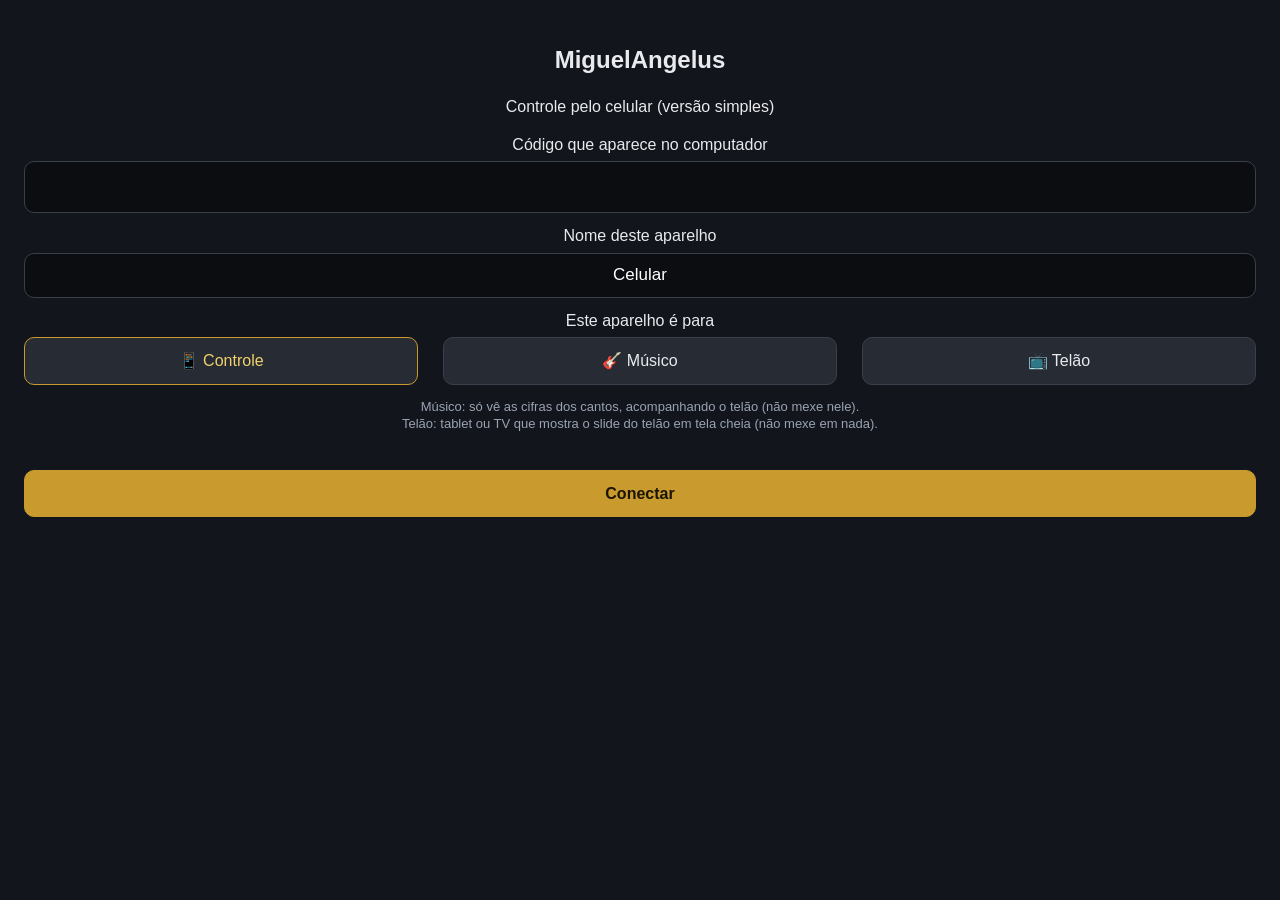
<file: lumen/celular/simples.html>
<!doctype html>
<html lang="pt-BR">
<head>
<meta charset="utf-8">
<meta name="viewport" content="width=device-width, initial-scale=1, maximum-scale=1, user-scalable=no">
<meta name="apple-mobile-web-app-capable" content="yes">
<title>MiguelAngelus — Controle (simples)</title>
<!--
  Versão simples do controle pelo celular, para navegadores antigos (iPad/iPhone com iOS 9 e 10, Android antigo):
  JavaScript da época (sem funções de seta, let/const, fetch, async), sem grid e sem "gap".
  A página completa (index.html) manda para cá sozinha quando o navegador não a entende.
  Controle: no telão, próximo, Anterior/Próximo, Mudo, Limpar, Altar, slides do item e o roteiro.
  Músico: as cifras dos cantos do roteiro, com o canto do telão marcado, tom (−/+), meu instrumento e tamanho da letra.
-->
<style>
  html, body { margin: 0; background: #12151b; color: #e8eaee; font: 16px/1.35 -apple-system, "Helvetica Neue", Arial, sans-serif; }
  * { box-sizing: border-box; -webkit-tap-highlight-color: transparent; }
  button, select { font: inherit; color: #e8eaee; background: #262b34; border: 1px solid #3a404b; border-radius: 10px; padding: 12px 10px; }
  button:active { background: #353b46; }
  button.ligado { background: #b8312f; border-color: #d24a47; color: #fff; }
  .topo { padding: 10px 12px; background: #1b1f27; border-bottom: 1px solid #2c323c; }
  .topo b { font-size: 17px; }
  .pt { display: inline-block; width: 10px; height: 10px; border-radius: 50%; background: #777; margin-right: 6px; vertical-align: middle; }
  .pt.on { background: #3fb37f; }
  .selo { float: right; font-size: 13px; padding: 2px 8px; border-radius: 10px; background: #2c323c; color: #aab; }
  .selo.vivo { background: #b8312f; color: #fff; }
  main { padding: 10px 12px 120px; }
  .musico main { padding-bottom: 20px; }
  .rot { font-size: 12px; color: #9aa3b2; text-transform: uppercase; letter-spacing: .06em; margin: 12px 2px 6px; }
  .tela { min-height: 90px; padding: 12px; border-radius: 12px; background: #0b0d11; border: 2px solid #2c323c; text-align: center; font-size: 17px; }
  .tela.vivo { border-color: #e0483e; }
  .vazia { color: #8a92a0; }
  .quem { color: #ff5a4f; font-weight: 700; }
  .resp { font-weight: 700; }
  .botoes button { display: inline-block; width: 31%; margin: 0 1% 8px 0; }
  .largo { display: block; width: 100%; margin-top: 4px; }
  .sl { display: block; width: 100%; text-align: left; margin-bottom: 6px; font-size: 14px; }
  .sl.vivo { border-color: #e0483e; }
  .sl .n { float: right; color: #8a92a0; font-size: 12px; }
  .it { display: block; width: 100%; text-align: left; margin-bottom: 6px; }
  .it.sel { border-color: #c99a2e; }
  .it .tag { font-size: 11px; color: #9aa3b2; text-transform: uppercase; margin-right: 6px; }
  .it .noar { float: right; width: 10px; height: 10px; border-radius: 50%; background: #e0483e; margin-top: 5px; }
  .baixo { position: fixed; left: 0; right: 0; bottom: 0; padding: 8px 12px 14px; background: #1b1f27; border-top: 1px solid #2c323c; }
  .musico .baixo, .musico .so-controle { display: none !important; }
  .baixo .nav button { display: inline-block; width: 48.5%; padding: 16px 6px; font-size: 18px; font-weight: 700; }
  .baixo .nav button + button { margin-left: 3%; background: #c99a2e; border-color: #c99a2e; color: #1b1503; }
  .abas { margin-top: 8px; }
  .abas button { display: inline-block; width: 31.5%; padding: 8px 4px; font-size: 14px; background: transparent; }
  .abas button + button { margin-left: 2.5%; }
  .abas button.sel { background: #2c323c; color: #f2d16b; }
  /* cifras */
  .m-barra { padding: 4px 0 8px; }
  .m-barra select { width: 62%; padding: 8px; font-size: 14px; }
  .m-barra button { width: 17%; padding: 8px 0; margin-left: 1%; }
  .mc { border: 1px solid #2c323c; border-radius: 12px; margin-bottom: 12px; overflow: hidden; }
  .mc.vivo { border: 2px solid #e0483e; }
  .mc-cab { padding: 10px 12px; background: #1b1f27; }
  .mc-cab .mom { font-size: 11px; color: #9aa3b2; text-transform: uppercase; }
  .mc-cab .tt { font-weight: 700; }
  .mc-cab .sutil { font-size: 13px; color: #9aa3b2; font-weight: 400; }
  .mc-tom { float: right; margin-left: 8px; white-space: nowrap; }
  .mc-tom button { padding: 4px 10px; }
  .mc-tom b { display: inline-block; min-width: 34px; text-align: center; color: #f2d16b; }
  .noarm { float: right; color: #fff; background: #e0483e; font-size: 11px; padding: 1px 6px; border-radius: 8px; margin-left: 6px; }
  .mc-ver { margin-top: 6px; } .mc-ver button { padding: 4px 9px; font-size: 13px; } .mc-ver button.sel { background: #f2d16b; color: #1b1503; font-weight: 700; }
.part { background: #fff; overflow-x: auto; padding: 4px 0; } .part img { display: block; max-width: none; width: 100%; margin: 0; }
.part .pg { display: block; position: relative; margin: 0 auto 6px; }
.part .faixa { position: absolute; left: 0; right: 0; background: rgba(224, 70, 60, .10); border-left: 6px solid rgba(224, 70, 60, .9); }
.part .faixa-l { position: absolute; left: 0; right: 0; background: rgba(255, 196, 0, .30); }
pre.cifra, .letra { margin: 0; padding: 10px 12px; font: 15px/1.35 Menlo, Consolas, "Courier New", monospace; white-space: pre-wrap; word-wrap: break-word; }
  .letra { font-family: inherit; }
  pre.cifra .ac { color: #f2d16b; font-weight: 700; }
  pre.cifra .sec { color: #9aa3b2; }
  .papeis button { display: inline-block; width: 32%; padding: 12px 2px; }
  .papeis button + button { margin-left: 2%; }
  /* (1.8.4) 📺 Telão: o slide em tela cheia, só para ver (tablet ou TV); tabela para centralizar em navegadores antigos */
  #telao { position: fixed; top: 0; right: 0; bottom: 0; left: 0; z-index: 8; background: #000; color: #fff; overflow: hidden; cursor: none; }
  #telaoCx { display: table; width: 100%; height: 100%; }
  #telaoCel { display: table-cell; vertical-align: middle; text-align: center; padding: 4% 5%; }
  #telaoTxt { line-height: 1.22; word-wrap: break-word; }
  #telaoTxt sup { font-size: .55em; opacity: .75; }
  #telao.sombra #telaoTxt { text-shadow: 0 .04em .12em rgba(0,0,0,.85); }
  #telao.maius #telaoTxt { text-transform: uppercase; }
  #telao.negrito #telaoTxt { font-weight: 700; }
  #telaoAviso { position: absolute; left: 0; right: 0; bottom: 0; background: #b3261e; color: #fff; font-weight: 700; padding: 10px 3%; font-size: 26px; }
  #telaoPt { position: absolute; top: 10px; right: 10px; width: 10px; height: 10px; border-radius: 50%; background: #e0463c; }
  .telao .topo, .telao main, .telao .baixo { display: none !important; }
  .papeis button.sel { border-color: #c99a2e; color: #f2d16b; }
  .cobre { position: fixed; top: 0; right: 0; bottom: 0; left: 0; background: #12151b; padding: 24px; text-align: center; z-index: 10; overflow-y: auto; }
  .cobre input { font: inherit; font-size: 22px; width: 100%; padding: 10px; border-radius: 10px; border: 1px solid #3a404b; background: #0b0d11; color: #fff; text-align: center; margin: 6px 0 12px; }
  .cobre .erro { color: #ff8a80; min-height: 20px; }
  .toast { position: fixed; left: 10%; right: 10%; bottom: 130px; background: #2d323b; padding: 10px; border-radius: 10px; text-align: center; opacity: 0; -webkit-transition: opacity .3s; transition: opacity .3s; pointer-events: none; }
  [hidden] { display: none !important; }
  font.m-vermelho { color: #c8102e; } font.m-dourado { color: #f2c14e; } font.m-azul { color: #5aa9ff; } font.m-verde { color: #5cc46a; }
  font.m-roxo { color: #b57cf0; } font.m-branco { color: #fff; } font.m-preto { color: #111; }
  big.m-g { font-size: 1.25em; } big.m-gg { font-size: 1.5em; } small.m-pq { font-size: .8em; }
</style>
</head>
<body>
<div class="topo"><span class="selo" id="selo">—</span><span class="pt" id="pt"></span><b id="nomeRoteiro">MiguelAngelus</b></div>

<main>
  <div id="pgControle" class="so-controle">
    <div class="rot">No telão <span id="noArTit"></span></div>
    <div class="tela" id="noAr"><span class="vazia">Conectando…</span></div>
    <div class="rot">Próximo <span id="proxTit"></span></div>
    <div class="tela" id="prox" style="min-height:50px;font-size:14px"><span class="vazia">—</span></div>
    <div class="rot" style="margin-top:14px"></div>
    <div class="botoes">
      <button data-cmd="mudo" id="btMudo">Mudo</button><button data-cmd="limpar">Limpar</button><button data-cmd="altar" id="btAltar">Altar</button>
    </div>
    <button data-cmd="projecao" id="btProjecao" class="largo">Abrir o telão</button>
    <div class="rot">Slides do item aberto <span id="abertoTit"></span></div>
    <div id="tira"></div>
  </div>
  <div id="pgRoteiro" class="so-controle" hidden>
    <div class="rot">Roteiro — toque num item para abrir</div>
    <div id="lista"></div>
  </div>
  <div id="pgCifras" hidden>
    <div id="links" style="margin:0 0 8px"></div>
    <div class="m-barra">
      <select id="mInstr" title="Meu instrumento: as cifras aparecem no tom dele (só neste aparelho)">
        <option value="c">🎹 Dó (violão, teclado…)</option>
        <option value="bb">🎺 Si♭ (sax tenor, trompete)</option>
        <option value="eb">🎷 Mi♭ (sax alto)</option>
        <option value="f">📯 Fá (trompa)</option>
      </select><button id="mMenor">A−</button><button id="mMaior">A+</button>
    </div>
    <div id="mCantos"><span class="vazia">Carregando as cifras…</span></div>
  </div>
</main>

<div class="baixo">
  <div class="nav"><button data-cmd="anterior">◀ Anterior</button><button data-cmd="proximo">Próximo ▶</button></div>
  <div class="abas"><button data-aba="controle" class="sel">Controle</button><button data-aba="roteiro">Roteiro</button><button data-aba="cifras">🎸 Cifras</button></div>
</div>

<div class="cobre" id="par" hidden>
  <h2>MiguelAngelus</h2>
  <p>Controle pelo celular (versão simples)</p>
  <div>Código que aparece no computador</div>
  <input id="parCod" type="tel" maxlength="4" autocomplete="off">
  <div>Nome deste aparelho</div>
  <input id="parNome" maxlength="40" style="font-size:17px">
  <div style="margin-bottom:6px">Este aparelho é para</div>
  <div class="papeis"><button data-papel="controle" class="sel">📱 Controle</button><button data-papel="musico">🎸 Músico</button><button data-papel="telao">📺 Telão</button></div>
  <p style="font-size:13px;color:#9aa3b2">Músico: só vê as cifras dos cantos, acompanhando o telão (não mexe nele).<br>
    Telão: tablet ou TV que mostra o slide do telão em tela cheia (não mexe em nada).</p>
  <div class="erro" id="parErro"></div>
  <button id="parOk" class="largo" style="background:#c99a2e;border-color:#c99a2e;color:#1b1503;font-weight:700">Conectar</button>
</div>
<div class="cobre" id="fora" hidden>
  <h2>Sem conexão com o computador</h2>
  <p>Confira se o aparelho está no <b>mesmo Wi-Fi</b> do computador e se o MiguelAngelus está aberto, com o controle pelo celular ligado.</p>
  <button class="largo" onclick="location.reload()">Tentar de novo</button>
</div>
<div id="telao" hidden>
  <div id="telaoCx"><div id="telaoCel"><div id="telaoTxt"></div></div></div>
  <div id="telaoAviso" hidden></div>
  <span id="telaoPt" hidden></span>
</div>
<div class="toast" id="toast"></div>

<script>
// marcas de formatação do MiguelAngelus (negrito… cor, tamanho) já escapadas → HTML; ES5 (aparelhos antigos)
var RX_MARCA = /&lt;(\/?)(b|i|u|gg|g|pq|vermelho|dourado|azul|verde|roxo|branco|preto)&gt;/gi;
var RX_MARCA_CRUA = /<\/?(b|i|u|gg|g|pq|vermelho|dourado|azul|verde|roxo|branco|preto)>/gi;
function trocaMarca(_, f, t) {
  t = t.toLowerCase();
  if (t === "b" || t === "i" || t === "u") return "<" + f + t + ">";
  var el = "vermelho dourado azul verde roxo branco preto".indexOf(t) >= 0 ? "font" : t === "pq" ? "small" : "big";
  return f ? "</" + el + ">" : "<" + el + " class=\"m-" + t + "\">";
}
</script>
<script>
'use strict';
var CHAVE = 'mgl.celular.token';
function ler(k, padrao) { try { var v = localStorage.getItem(k); return v === null ? padrao : v; } catch (e) { return padrao; } }
function gravar(k, v) { try { localStorage.setItem(k, v); } catch (e) {} }
var token = ler(CHAVE, ''), papel = ler('mgl.celular.papel', 'controle'), papelEscolhido = 'controle';
var est = null, fonte = null, vivoEm = 0, tToast = 0, aba = 'controle', musica = [], ultimoVivo = null;
var transp = {}; try { transp = JSON.parse(ler('mgl.celular.transp', '{}')) || {}; } catch (e) {}
var tamCifra = +ler('mgl.celular.tamCifra', 15) || 15;
// (1.8.6) cifra ou partitura: a última escolha vale para os outros cantos; cada canto lembra a sua
var verPref = ler('mgl.celular.ver', 'cifra'), verCanto = {}; try { verCanto = JSON.parse(ler('mgl.celular.verCanto', '{}')) || {}; } catch (e) {}
function verDe(m) { if (!(m.partitura && m.partitura.length)) return 'cifra'; if (!m.cifra) return 'partitura'; return verCanto[m.titulo] || verPref; }
var INSTR = { c: 0, bb: 2, eb: -3, f: 7 }, instr = ler('mgl.celular.instr', 'c');
if (!(instr in INSTR)) instr = 'c';

function $(id) { return document.getElementById(id); }
function esc(s) { return String(s == null ? '' : s).replace(/[&<>"']/g, function (c) { return { '&': '&amp;', '<': '&lt;', '>': '&gt;', '"': '&quot;', "'": '&#39;' }[c]; }); }
function toast(t) { var el = $('toast'); el.textContent = t; el.style.opacity = 1; clearTimeout(tToast); tToast = setTimeout(function () { el.style.opacity = 0; }, 2200); }
function alternar(el, cls, sim) { if (!el) return; if (sim) el.classList.add(cls); else el.classList.remove(cls); }
function noBotao(el) { while (el && el.tagName !== 'BUTTON') el = el.parentNode; return el; }

function pedido(metodo, url, corpo, pronto) {
  var x = new XMLHttpRequest();
  x.open(metodo, url, true);
  if (corpo) x.setRequestHeader('Content-Type', 'application/json');
  x.onreadystatechange = function () {
    if (x.readyState !== 4) return;
    var j = null; try { j = JSON.parse(x.responseText); } catch (e) {}
    pronto(x.status, j);
  };
  x.send(corpo ? JSON.stringify(corpo) : null);
}

// ---------- texto do slide: P./T. coloridos, resposta do povo em negrito ----------
function htmlSlide(s) {
  if (!s) return '';
  if (s.versos) return s.versos.map(function (v) { return '<sup>' + esc(v.n) + '</sup>' + esc(v.t); }).join(' ');
  if (s.avisos) return '<b>' + esc(s.avisos.titulo) + '</b>' + s.avisos.itens.map(function (t) { return '<br>• ' + esc(t); }).join('');
  if (s.img && !s.texto) return '<span class="vazia">🖼 Imagem</span>';
  var povo = false;
  // (1.9.17) resposta do povo em outra cor (Ajustes → Aparência do telão), como no telão do computador
  var cfg = (typeof est !== 'undefined' && est && est.cfg) || {};
  var corR = cfg.corResposta ? String(cfg.corRespostaCor || '#ffd166').replace(/[^#0-9a-fA-F]/g, '') : '';
  var resp = corR ? '<span class="resp" style="color:' + corR + '">' : '<span class="resp">';
  var html = esc(s.texto).split('\n').map(function (l) {
    var m = /^\s*([PTLCD])\.\s+/.exec(l), quem = '';
    if (m) { povo = m[1] === 'T'; quem = '<span class="quem' + (povo ? ' povo' : '') + '"' + (povo && corR ? ' data-cor="' + corR + '"' : '') + '>' + m[1] + '.</span> '; l = l.slice(m[0].length); }
    else if (/^\s*(—|R\.)/.test(l)) povo = true;
    return quem + (povo ? resp + l + '</span>' : l);
  }).join('<br>').replace(RX_MARCA, trocaMarca);
  return s.refrao ? resp + html + '</span>' : html;
}

// ---------- cifras (as mesmas regras da página completa) ----------
var RX_AC = /^[A-G][#b]?(?:m|M|maj|min|sus|dim|aug|add|°|º|\+)?\d*(?:M|\+|°|º|maj\d*)?(?:\([^)]*\))?(?:[+\-]\d+)?(?:\/[A-G][#b]?\d*)?$/;
function ehAcordes(l) {
  var s = l.replace(/^\s+|\s+$/g, '');
  if (/^\(.*\)$/.test(s)) s = s.slice(1, -1);
  var p = s.replace(/\|/g, ' ').split(/\s+/).filter(function (x) { return x; });
  return p.length > 0 && p.every(function (x) { return RX_AC.test(x) || /^[-–.x:|]+$/i.test(x) || RX_AC.test(x.replace(/^\(|\)$/g, '')); });
}
var NS = ['C', 'C#', 'D', 'D#', 'E', 'F', 'F#', 'G', 'G#', 'A', 'A#', 'B'], NB = ['C', 'Db', 'D', 'Eb', 'E', 'F', 'Gb', 'G', 'Ab', 'A', 'Bb', 'B'];
function nota(n, p, b) { var i = NS.indexOf(n); if (i < 0) i = NB.indexOf(n); return i < 0 ? n : (b ? NB : NS)[((i + p) % 12 + 12) % 12]; }
function transpAcorde(a, p) {
  if (!p) return a;
  var b = /^[A-G]b/.test(a);
  return a.replace(/^([A-G][#b]?)/, function (n) { return nota(n, p, b); }).replace(/\/([A-G][#b]?)/, function (_, n) { return '/' + nota(n, p, b); });
}
function transpLinha(l, p) {
  if (!p) return l;
  var out = '', falta = 0, rx = /(\S+)|(\s+)/g, m;
  while ((m = rx.exec(l))) {
    if (m[2]) { out += new Array(Math.max(1, m[2].length - falta) + 1).join(' '); falta = Math.max(0, falta - m[2].length + 1); continue; }
    var t = m[1].replace(/[()]/g, ''), novo = RX_AC.test(t) ? m[1].replace(t, transpAcorde(t, p)) : m[1];
    falta += novo.length - m[1].length; out += novo;
  }
  return out;
}
function htmlCifra(cifra, p) {
  return cifra.split('\n').filter(function (l) { return !/^\s*[EBGDAe]\|/.test(l); }).map(function (l) {   // sem tablaturas
    if (/^\s*\[[^\]]*\]/.test(l)) return '<span class="sec">' + esc(l) + '</span>';
    if (ehAcordes(l)) return '<span class="ac">' + esc(transpLinha(l, p)) + '</span>';
    return esc(l);
  }).join('\n');
}
// 🎼 etapa 3: a pauta onde começa o slide do telão (mapa da letra que veio do PDF)
var ultimaPart = {};
function soLetrasCel(s) { s = (s || '').toLowerCase(); if (s.normalize) s = s.normalize('NFD'); return s.replace(/[\u0300-\u036f]/g, '').replace(RX_MARCA_CRUA, '').replace(/^\s*([a-z]\.|r\/|—|-)\s*/, '').replace(/[^a-z]/g, ''); }
function notaTrecho(slide, trecho) {
  var g = {}, i, ok = 0, tot = 0;
  for (i = 0; i + 5 <= trecho.length; i++) g[trecho.slice(i, i + 5)] = 1;
  for (i = 0; i + 5 <= slide.length; i++) { tot++; if (g[slide.slice(i, i + 5)]) ok++; }
  return tot ? ok / tot : 0;
}
function acharNaPartitura(mapa, texto, antes) {
  var ls = (texto || '').split('\n'), sl = '', i, j, n, k;
  for (i = 0; i < ls.length; i++) { var x = soLetrasCel(ls[i]); if (x.length >= 3) sl += x; }
  if (sl.length < 6) return null;
  var todas = [];
  for (n = 0; n < mapa.length; n++) for (k = 0; mapa[n] && k < mapa[n].length; k++) todas.push({ n: n, k: k, l: mapa[n][k] });
  var tams = [16, 10];
  for (i = 0; i < tams.length; i++) {
    var alvo = sl.slice(0, tams[i]), cands = [];
    for (j = 0; j < todas.length; j++) {
      var s = todas[j].l.t + (todas[j + 1] ? todas[j + 1].l.t : '') + (todas[j + 2] ? todas[j + 2].l.t : '');
      var p = s.indexOf(alvo);
      if (p >= 0 && p < todas[j].l.t.length) cands.push({ n: todas[j].n, k: todas[j].k, j: j, nota: notaTrecho(sl.slice(0, 80), s.slice(p)) });
    }
    if (!cands.length) continue;
    // estrofes que começam igual: vale a que mais combina com o resto do slide; empate (refrão repetido) segue em frente
    var melhor = 0, bons = [];
    for (j = 0; j < cands.length; j++) if (cands[j].nota > melhor) melhor = cands[j].nota;
    for (j = 0; j < cands.length; j++) if (cands[j].nota >= melhor - 0.04) bons.push(cands[j]);
    if (antes) for (j = 0; j < bons.length; j++) if (bons[j].j > antes.j) return bons[j];
    return bons[0];
  }
  return null;
}
var chavePart = '', tFaixa = 0;
function centralizarFaixa() { var fp = $('faixaPart'); if (!fp) return; var r = fp.getBoundingClientRect(); window.scrollBy(0, r.top - (window.innerHeight || 600) / 2 + r.height / 2); }
function renderCifras(rolar) {
  var vivo = est && est.vivoIdx != null ? est.vivoIdx : -1;
  var slide = est && est.noAr ? est.noAr.slide : null, achado = null, mv = null;
  for (var q = 0; q < musica.length; q++) if (musica[q].i === vivo) mv = musica[q];
  if (mv && mv.partMapa && verDe(mv) === 'partitura') {
    var ch = vivo + '|' + (est.noAr.idx != null ? est.noAr.idx : '') + '|' + ((slide && slide.texto) || '');
    if (ch !== chavePart) { chavePart = ch; var a = acharNaPartitura(mv.partMapa, slide && slide.texto, ultimaPart[vivo]); if (a) ultimaPart[vivo] = a; else delete ultimaPart[vivo]; var novoPart = true; }
    achado = ultimaPart[vivo] || null;
  }
  document.documentElement.style.fontSize = '';
  $('mCantos').innerHTML = musica.length ? musica.map(function (m) {
    var pM = transp[m.titulo] || 0, p = pM + INSTR[instr];
    var tom = m.tom ? transpAcorde(m.tom, p) : (p ? (p > 0 ? '+' : '') + p : '—');
    var ver = verDe(m), temP = !!(m.partitura && m.partitura.length), largP = Math.round(100 * Math.max(1, tamCifra / 15)) + '%';
    var soa = INSTR[instr] && m.cifra && m.tom && ver === 'cifra' ?'<div class="sutil">o grupo toca em ' + esc(transpAcorde(m.tom, pM)) + '</div>' : '';
    return '<div class="mc' + (m.i === vivo ? ' vivo' : '') + '" id="mc' + m.i + '"><div class="mc-cab">' +
      (m.cifra && ver === 'cifra' ? '<span class="mc-tom"><button data-tr="' + esc(m.titulo) + '" data-p="-1">−</button><b>' + esc(tom) + '</b><button data-tr="' + esc(m.titulo) + '" data-p="1">+</button></span>' : '') +
      (m.i === vivo ? '<span class="noarm">no telão</span>' : '') +
      '<div class="mom">' + esc(m.momento) + '</div><div class="tt">' + esc(m.titulo) + '</div>' +
      (m.autor ? '<div class="sutil">' + esc(m.autor) + '</div>' : '') + (m.deOutro && ver === 'cifra' ? '<div class="sutil">cifra de: ' + esc(m.deOutro) + '</div>' : '') + soa +
      (temP && m.cifra ? '<div class="mc-ver"><button data-ver="cifra" data-vt="' + esc(m.titulo) + '"' + (ver === 'cifra' ? ' class="sel"' : '') + '>🎸 Cifra</button> <button data-ver="partitura" data-vt="' + esc(m.titulo) + '"' + (ver === 'partitura' ? ' class="sel"' : '') + '>🎼 Partitura</button></div>' : '') + '</div>' +
      (ver === 'partitura' ? '<div class="part">' + m.partitura.map(function (id, n) {
        var fx = '', l = m.i === vivo && achado && achado.n === n && m.partMapa && m.partMapa[n] && m.partMapa[n][achado.k];
        if (l) fx = '<div class="faixa" id="faixaPart" style="top:' + (l.a * 100) + '%;height:' + ((l.b - l.a) * 100) + '%"></div><div class="faixa-l" style="top:' + (l.la * 100) + '%;height:' + ((l.lb - l.la) * 100) + '%"></div>';
        return '<span class="pg" style="width:' + largP + '"><img src="/api/partitura?t=' + encodeURIComponent(token) + '&id=' + encodeURIComponent(id) + '" alt="Partitura">' + fx + '</span>'; }).join('') + '</div>' :
      m.cifra ? '<pre class="cifra" style="font-size:' + tamCifra + 'px">' + htmlCifra(m.cifra, p) + '</pre>'
        : '<div class="letra" style="font-size:' + tamCifra + 'px">' + esc(m.letra || 'Sem letra.').replace(RX_MARCA, trocaMarca).replace(/\n/g, '<br>') + '</div>') + '</div>';
  }).join('') : '<span class="vazia">Nenhum canto no roteiro aberto.</span>';
  // o canto que entrou no telão: a tela rola até ele
  if (rolar && vivo !== ultimoVivo) { ultimoVivo = vivo; var c = $('mc' + vivo); if (c) c.scrollIntoView(true); }
  // partitura: a pauta nova entra no meio da tela
  if (rolar && novoPart) { tFaixa = new Date().getTime(); centralizarFaixa(); }
  // as páginas chegam depois e empurram a tela: quando uma carrega, a faixa volta para o meio (até 20 s depois)
  var ims = document.querySelectorAll('.part img');
  for (var u = 0; u < ims.length; u++) ims[u].onload = function () { if (new Date().getTime() - tFaixa < 20000) centralizarFaixa(); };
}

// ---------- controle ----------
function render() {
  if (!est) return;
  $('nomeRoteiro').textContent = est.roteiro || 'MiguelAngelus';
  var n = est.noAr || {};
  var selo = $('selo');
  selo.textContent = (est.preto ? 'Tela preta' : est.mudo ? 'Mudo' : est.altar ? 'Altar' : est.camera ? 'Câmera' : n.slide ? 'Ao vivo' : 'Livre') + (est.projecao ? '' : ' · telão fechado');
  alternar(selo, 'vivo', !!(est.preto || est.altar || n.slide || est.camera));
  // 🔗 links (mesa de som…), em cima das cifras
  var lk = '', ls = est.links || [];
  for (var k = 0; k < ls.length; k++) if (/^https?:\/\//i.test(ls[k].url) && (ls[k].para === 'todos' || ls[k].para === papel))
    lk += '<a href="' + esc(ls[k].url) + '" target="_blank" style="display:inline-block;margin:0 8px 8px 0;padding:9px 14px;border:1px solid #444;border-radius:10px;color:#eee;text-decoration:none;font-weight:bold">' +
      (/^data:image\//.test(ls[k].img || '') ? '<img src="' + ls[k].img + '" alt="" style="width:22px;height:22px;vertical-align:middle;border-radius:5px"> ' : esc(ls[k].icone || '🔗') + ' ') + esc(ls[k].nome) + '</a>';
  if ($('links').innerHTML !== lk) $('links').innerHTML = lk;
  if (papel === 'telao') return renderTelao();
  if (papel === 'musico' || aba === 'cifras') return renderCifras(true);
  $('noArTit').textContent = n.tit ? '· ' + n.tit + (n.idx >= 0 ? ' ' + (n.idx + 1) + '/' + n.total : '') : '';
  $('noAr').innerHTML = est.preto ? '<span class="vazia">■ Tela preta</span>' : est.camera ? '<span class="vazia">📷 Câmera no telão</span>' :
    n.slide ? htmlSlide(n.slide) : '<span class="vazia">Nada no ar</span>';
  alternar($('noAr'), 'vivo', !!n.slide);
  var p = est.prox;
  $('proxTit').textContent = p && p.tit ? '· ' + p.tit + (p.abre ? ' (abre)' : '') : '';
  $('prox').innerHTML = p ? (p.slide ? htmlSlide(p.slide) : '<span class="vazia">' + esc(p.tit || '—') + '</span>') : '<span class="vazia">Fim do roteiro</span>';
  var a = est.aberto;
  $('abertoTit').textContent = a ? '· ' + a.tit : '';
  var vivoAqui = a && n.tit && a.rIdx === est.vivoIdx;
  $('tira').innerHTML = !a ? '<span class="vazia">Abra um item no Roteiro.</span>' : a.midia ? '<span class="vazia">Vídeo/áudio: ' + esc(a.midia.nome) + '</span>' :
    !a.slides.length ? '<span class="vazia">Item sem slides.</span>' :
    a.slides.map(function (s, i) { return '<button class="sl' + (vivoAqui && n.idx === i ? ' vivo' : '') + '" data-slide="' + i + '"><span class="n">' + (i + 1) + '</span>' + htmlSlide(s) + '</button>'; }).join('');
  $('btProjecao').textContent = est.projecao ? '✕ Fechar o telão' : '▣ Abrir o telão';
  alternar($('btMudo'), 'ligado', !!est.mudo);
  alternar($('btAltar'), 'ligado', !!est.altar);
  $('lista').innerHTML = (est.itens || []).length ? est.itens.map(function (it, i) {
    return '<button class="it' + (a && a.rIdx === i ? ' sel' : '') + '" data-item="' + i + '">' + (est.vivoIdx === i ? '<span class="noar"></span>' : '') +
      '<span class="tag">' + esc(it.rot) + '</span>' + esc(it.tit || '—') + '</button>';
  }).join('') : '<span class="vazia">Roteiro vazio.</span>';
}

function aplicarPapel() {
  alternar(document.documentElement, 'musico', papel === 'musico');
  alternar(document.documentElement, 'telao', papel === 'telao');
  $('telao').hidden = papel !== 'telao';
  telaoChave = '';
  if (papel === 'musico') irAba('cifras');
}

// ---------- 📺 Telão (1.8.4, ideia do Luciano — Paróquia Coração Eucarístico de Jesus e Santa Marina, SP): o slide em tela cheia ----------
var telaoChave = '';
function renderTelao() {
  var t = $('telao'), cfg = est.cfg || {}, s = est.noAr && est.noAr.slide;
  t.style.background = cfg.corFundo || '#000';
  t.style.color = cfg.corTexto || '#fff';
  alternar(t, 'maius', !!cfg.maiusculas);
  alternar(t, 'negrito', !!cfg.negrito);
  alternar(t, 'sombra', cfg.sombra !== false);
  var vazio = est.preto || est.mudo || est.camera || est.altar || !s || (s.img && !s.texto && !s.versos && !s.avisos);
  var html = vazio ? '' : htmlSlide(s);
  var av = $('telaoAviso');
  av.hidden = !est.aviso;
  if (est.aviso) av.textContent = '📢 ' + est.aviso.texto;
  var chave = [html, window.innerWidth, window.innerHeight, JSON.stringify(cfg), est.aviso ? est.aviso.texto : ''].join('|');
  if (chave === telaoChave) return;
  telaoChave = chave;
  var tx = $('telaoTxt');
  tx.innerHTML = html;
  var qs = tx.querySelectorAll('.quem');
  for (var i = 0; i < qs.length; i++) qs[i].style.color = qs[i].getAttribute('data-cor') || cfg.corRotulo || '#ff5a4f';
  if (!html) return;
  // o maior tamanho de letra em que o slide inteiro cabe (busca binária)
  var cel = $('telaoCel'), W = cel.clientWidth * 0.9, H = t.clientHeight * 0.86 -(av.hidden ? 0 : av.offsetHeight);
  var lo = 10, hi = Math.max(12, H / 2);
  for (var k = 0; k < 16; k++) {
    var m = (lo + hi) / 2;
    tx.style.fontSize = m + 'px';
    if (tx.offsetHeight <= H && tx.scrollWidth <= W) lo = m; else hi = m;
  }
  tx.style.fontSize = Math.floor(lo) + 'px';
}
window.addEventListener('resize', function () { if (papel === 'telao' && est) { telaoChave = ''; renderTelao(); } });
$('telao').addEventListener('click', function () {
  var d = document.documentElement, f = d.requestFullscreen || d.webkitRequestFullscreen;
  try { if (f) f.call(d); } catch (e) {}
});
function irAba(nova) {
  aba = nova;
  $('pgControle').hidden = aba !== 'controle';
  $('pgRoteiro').hidden = aba !== 'roteiro';
  $('pgCifras').hidden = aba !== 'cifras';
  var bs = document.querySelectorAll('[data-aba]');
  for (var i = 0; i < bs.length; i++) alternar(bs[i], 'sel', bs[i].getAttribute('data-aba') === aba);
  window.scrollTo(0, 0);
  ultimoVivo = null;
  render();
}

// ---------- conexão ----------
function conectado(sim) { alternar($('pt'), 'on', sim); $('telaoPt').hidden = sim; if (sim) { vivoEm = Date.now(); $('fora').hidden = true; } }
function conectar() {
  if (fonte) fonte.close();
  if (!token) return mostrarPareamento();
  fonte = new EventSource('/api/eventos?t=' + encodeURIComponent(token));
  fonte.onmessage = function (e) { conectado(true); try { est = JSON.parse(e.data); } catch (x) { return; } if (est && est.itens) render(); };
  fonte.addEventListener('musica', function (e) { try { musica = JSON.parse(e.data) || []; } catch (x) { return; } if (papel === 'musico' || aba === 'cifras') renderCifras(true); });
  fonte.onopen = function () { conectado(true); };
  fonte.onerror = function () { conectado(false); if (fonte.readyState === 2) setTimeout(verificar, 1500); };
}
function verificar() {
  pedido('GET', '/api/ping?t=' + encodeURIComponent(token) + '&_=' + Date.now(), null, function (st, j) {
    if (st === 200 && j && !j.ok && j.motivo === 'pareamento') { esquecer(); return mostrarPareamento('Este aparelho foi desconectado no computador. Conecte de novo.'); }
    if (st === 200 && j) { if (j.papel && j.papel !== papel) { papel = j.papel; gravar('mgl.celular.papel', papel); aplicarPapel(); } return conectar(); }
    if (Date.now() - vivoEm > 20000) $('fora').hidden = false;
    setTimeout(verificar, 3000);
  });
}
function esquecer() { token = ''; try { localStorage.removeItem(CHAVE); } catch (e) {} if (fonte) fonte.close(); }
function mostrarPareamento(msg) {
  $('par').hidden = false;
  $('parErro').textContent = msg || '';
  if (!$('parNome').value) $('parNome').value = /iPad/i.test(navigator.userAgent) ? 'iPad' : /iPhone/i.test(navigator.userAgent) ? 'iPhone' : 'Celular';
  var m = /[?&]c=(\d{4})/.exec(location.search);
  if (m && !$('parCod').value) $('parCod').value = m[1];
}
function parear() {
  var codigo = $('parCod').value.replace(/\D/g, ''), nome = $('parNome').value.replace(/^\s+|\s+$/g, '') || 'Celular';
  if (codigo.length !== 4) { $('parErro').textContent = 'Digite os 4 números do código.'; return; }
  $('parOk').disabled = true;
  pedido('POST', '/api/parear', { codigo: codigo, nome: nome, papel: papelEscolhido }, function (st, j) {
    $('parOk').disabled = false;
    if (st === 429) { $('parErro').textContent = 'Muitas tentativas erradas. Espere 1 minuto e use o código novo do computador.'; return; }
    if (!j || !j.ok) { $('parErro').textContent = st ? 'Código errado ou vencido. Confira o código que aparece agora no computador.' : 'Não consegui falar com o computador. Confira o Wi-Fi.'; return; }
    token = j.token; papel = j.papel || papelEscolhido;
    gravar(CHAVE, token); gravar('mgl.celular.papel', papel);
    try { history.replaceState(null, '', '/simples.html'); } catch (e) {}
    $('par').hidden = true;
    aplicarPapel();
    conectar();
  });
}
function cmd(acao, dados) {
  var corpo = { acao: acao };
  if (dados) for (var k in dados) corpo[k] = dados[k];
  pedido('POST', '/api/comando?t=' + encodeURIComponent(token), corpo, function (st) {
    if (st === 401) { esquecer(); mostrarPareamento('Este aparelho foi desconectado no computador. Conecte de novo.'); }
    else if (st === 403) toast('Este aparelho está como "músico": só acompanha.');
    else if (st !== 200) toast('Sem conexão — o comando não chegou');
  });
}

// ---------- toques ----------
document.addEventListener('click', function (e) {
  var b = noBotao(e.target);
  if (!b) return;
  if (b.id === 'parOk') return parear();
  if (b.getAttribute('data-papel')) {
    papelEscolhido = b.getAttribute('data-papel');
    var ps = document.querySelectorAll('[data-papel]');
    for (var i = 0; i < ps.length; i++) alternar(ps[i], 'sel', ps[i] === b);
    return;
  }
  if (b.id === 'mMenor' || b.id === 'mMaior') { tamCifra = Math.max(10, Math.min(28, tamCifra + (b.id === 'mMaior' ? 1 : -1))); gravar('mgl.celular.tamCifra', tamCifra); return renderCifras(false); }
  if (b.getAttribute('data-ver')) { verPref = verCanto[b.getAttribute('data-vt')] = b.getAttribute('data-ver'); gravar('mgl.celular.ver', verPref); gravar('mgl.celular.verCanto', JSON.stringify(verCanto)); return renderCifras(false); }
  if (b.getAttribute('data-tr')) { var t = b.getAttribute('data-tr'); transp[t] = (transp[t] || 0) + +b.getAttribute('data-p'); gravar('mgl.celular.transp', JSON.stringify(transp)); return renderCifras(false); }
  if (b.getAttribute('data-cmd')) return cmd(b.getAttribute('data-cmd'));
  if (b.getAttribute('data-slide') !== null) return cmd('slide', { i: +b.getAttribute('data-slide') });
  if (b.getAttribute('data-item') !== null) { cmd('item', { i: +b.getAttribute('data-item') }); return irAba('controle'); }
  if (b.getAttribute('data-aba')) return irAba(b.getAttribute('data-aba'));
});
$('mInstr').value = instr;
$('mInstr').addEventListener('change', function () { instr = $('mInstr').value; gravar('mgl.celular.instr', instr); renderCifras(false); });
document.addEventListener('visibilitychange', function () { if (document.visibilityState === 'visible' && token) verificar(); });
aplicarPapel();
if (token) verificar(); else mostrarPareamento();
</script>
</body>
</html>
</file>
